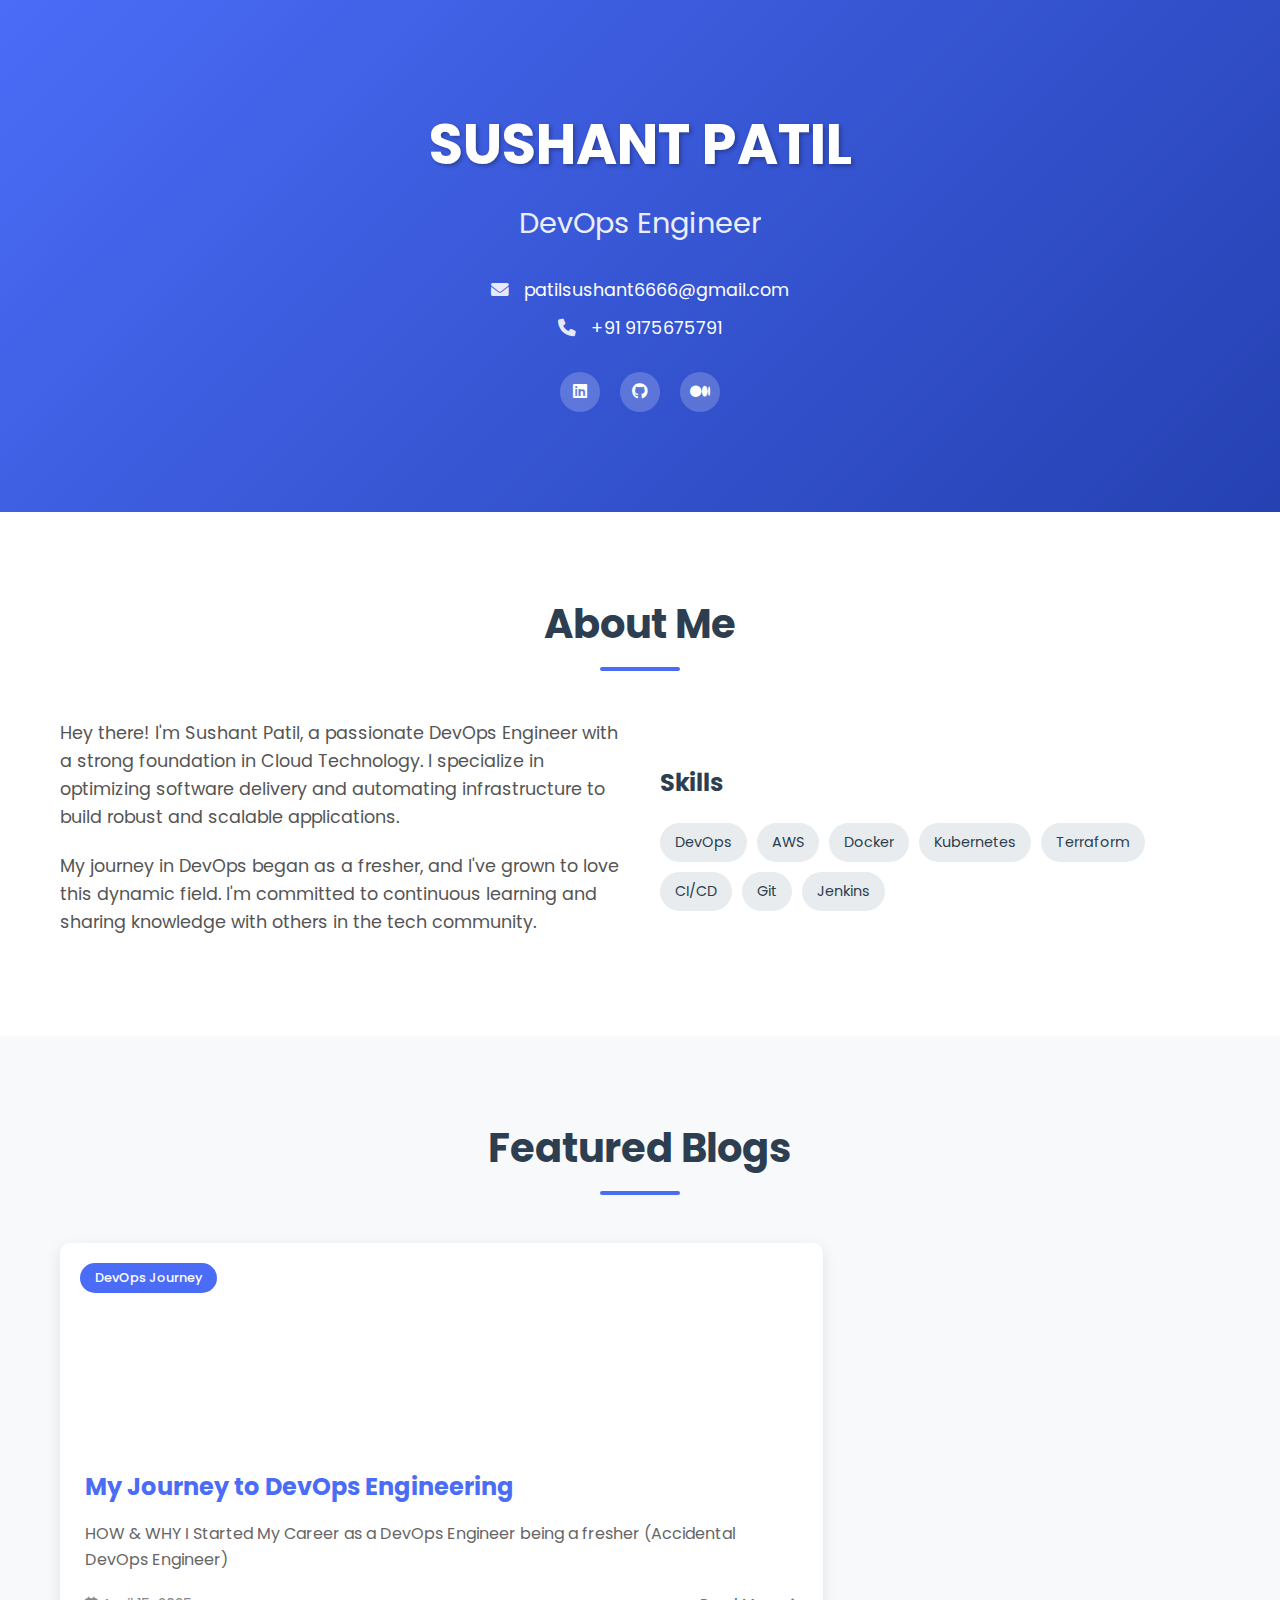
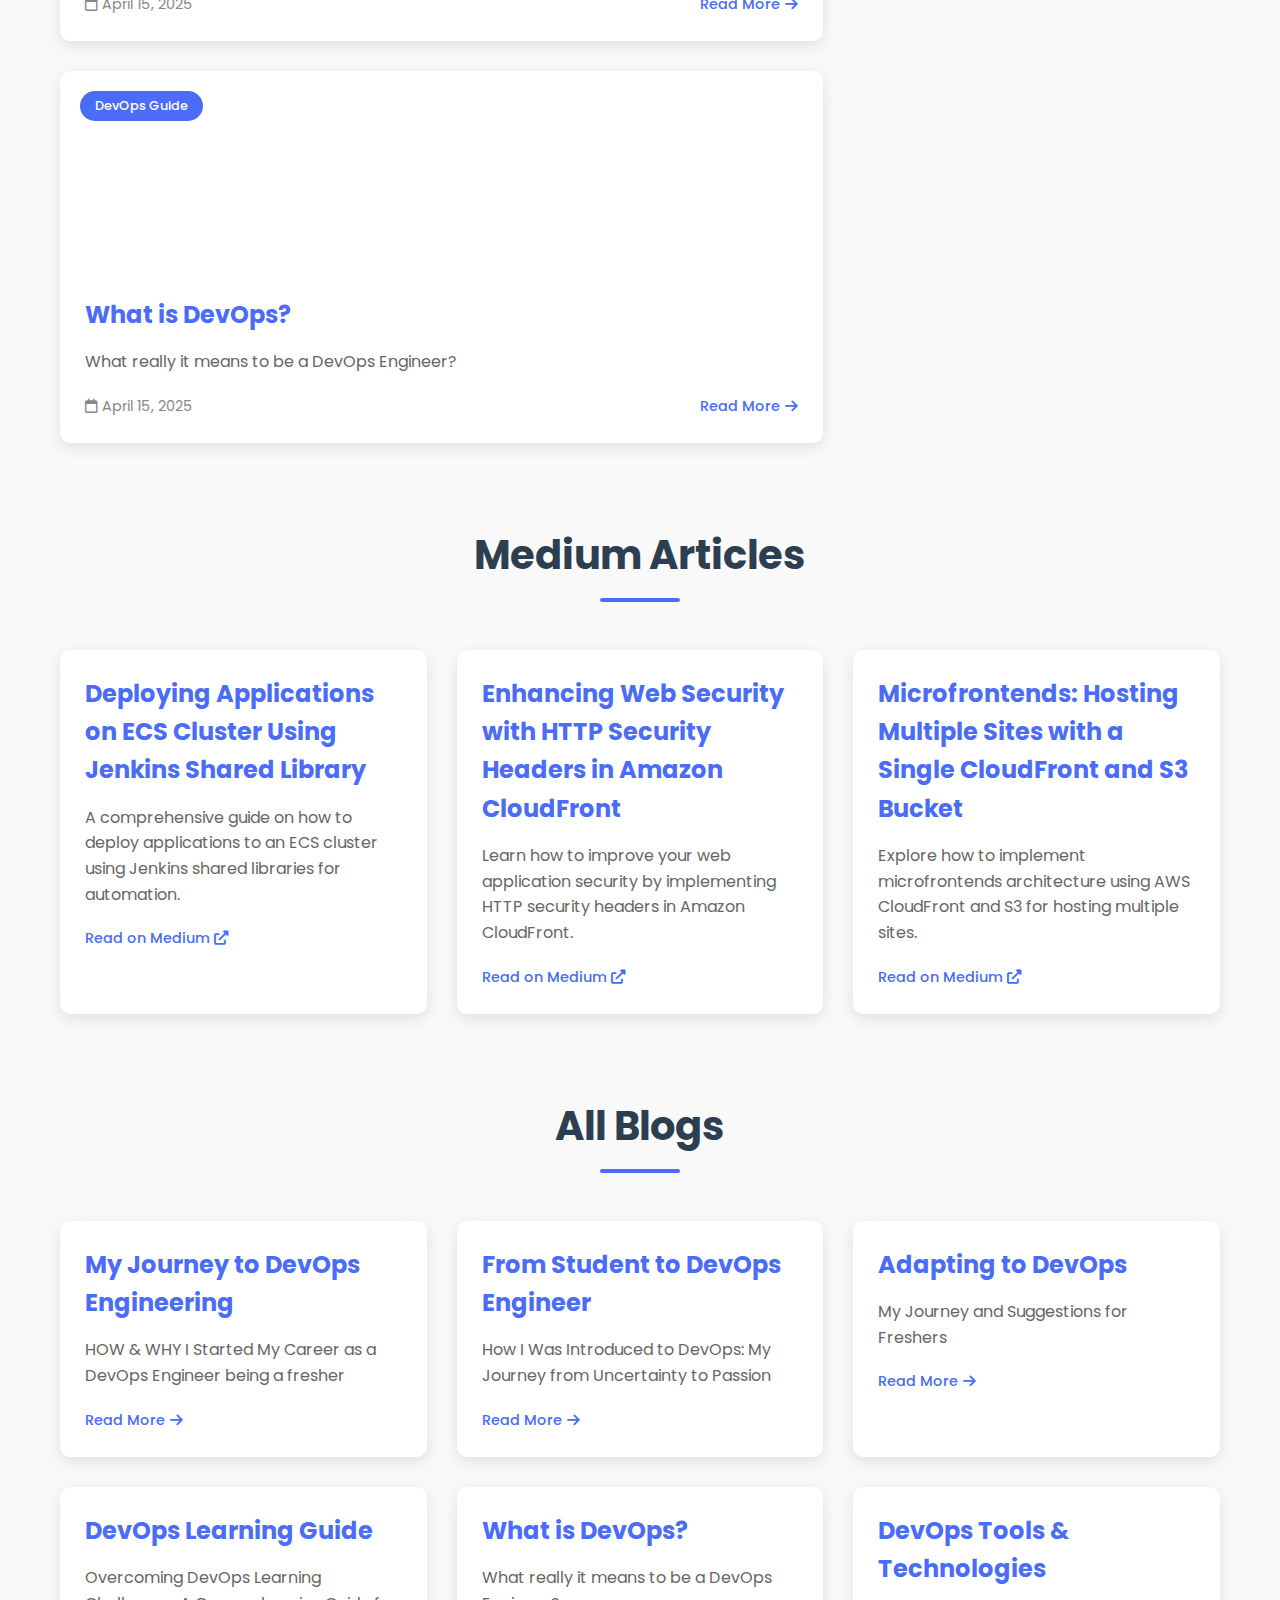
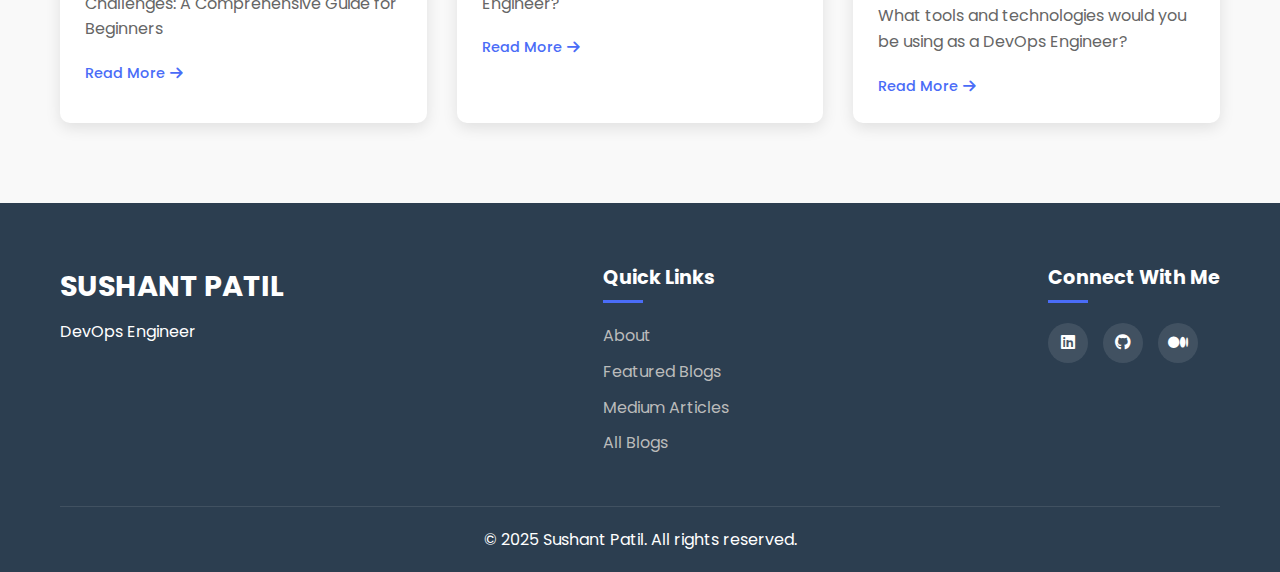
<file: index.html>
<!DOCTYPE html>
<html lang="en">
<head>
    <meta charset="UTF-8">
    <meta name="viewport" content="width=device-width, initial-scale=1.0">
    <title>Sushant Patil - DevOps Engineer</title>
    <link href="https://fonts.googleapis.com/css2?family=Poppins:wght@300;400;500;600;700&display=swap" rel="stylesheet">
    <link rel="stylesheet" href="https://cdnjs.cloudflare.com/ajax/libs/font-awesome/6.0.0-beta3/css/all.min.css">
    <link rel="stylesheet" href="styles.css">
</head>
<body>
    <header>
        <div class="hero">
            <div class="hero-content">
                <h1>SUSHANT PATIL</h1>
                <h2>DevOps Engineer</h2>
                <div class="contact-info">
                    <p><i class="fas fa-envelope"></i> patilsushant6666@gmail.com</p>
                    <p><i class="fas fa-phone"></i> +91 9175675791</p>
                </div>
                <div class="social-links">
                    <a href="https://www.linkedin.com/in/sushantpatil123" target="_blank"><i class="fab fa-linkedin"></i></a>
                    <a href="https://github.com/sushant9822" target="_blank"><i class="fab fa-github"></i></a>
                    <a href="https://medium.com/@sushant2662000" target="_blank"><i class="fab fa-medium"></i></a>
                </div>
            </div>
        </div>
    </header>

    <main>
        <section id="about">
            <div class="container">
                <h2 class="section-title">About Me</h2>
                <div class="about-content">
                    <div class="about-text">
                        <p>Hey there! I'm Sushant Patil, a passionate DevOps Engineer with a strong foundation in Cloud Technology. I specialize in optimizing software delivery and automating infrastructure to build robust and scalable applications.</p>
                        <p>My journey in DevOps began as a fresher, and I've grown to love this dynamic field. I'm committed to continuous learning and sharing knowledge with others in the tech community.</p>
                    </div>
                    <div class="skills">
                        <h3>Skills</h3>
                        <div class="skill-tags">
                            <span>DevOps</span>
                            <span>AWS</span>
                            <span>Docker</span>
                            <span>Kubernetes</span>
                            <span>Terraform</span>
                            <span>CI/CD</span>
                            <span>Git</span>
                            <span>Jenkins</span>
                        </div>
                    </div>
                </div>
            </div>
        </section>

        <section id="featured-blogs">
            <div class="container">
                <h2 class="section-title">Featured Blogs</h2>
                <div class="blog-grid">
                    <div class="blog-card featured">
                        <div class="blog-image" style="background-image: url('https://raw.githubusercontent.com/sushant9822/sushant-patil/main/mikhail-fesenko-7wLQNYKL3Rw-unsplash.jpg');">
                            <div class="blog-category">DevOps Journey</div>
                        </div>
                        <div class="blog-content">
                            <h3><a href="article1.html">My Journey to DevOps Engineering</a></h3>
                            <p>HOW & WHY I Started My Career as a DevOps Engineer being a fresher (Accidental DevOps Engineer)</p>
                            <div class="blog-meta">
                                <span><i class="far fa-calendar"></i> April 15, 2025</span>
                                <a href="article1.html" class="read-more">Read More <i class="fas fa-arrow-right"></i></a>
                            </div>
                        </div>
                    </div>
                    <div class="blog-card featured">
                        <div class="blog-image" style="background-image: url('https://raw.githubusercontent.com/sushant9822/sushant-patil/main/growtika-CPvnvwfBU_o-unsplash.jpg');">
                            <div class="blog-category">DevOps Guide</div>
                        </div>
                        <div class="blog-content">
                            <h3><a href="article5.html">What is DevOps?</a></h3>
                            <p>What really it means to be a DevOps Engineer?</p>
                            <div class="blog-meta">
                                <span><i class="far fa-calendar"></i> April 15, 2025</span>
                                <a href="article5.html" class="read-more">Read More <i class="fas fa-arrow-right"></i></a>
                            </div>
                        </div>
                    </div>
                </div>
            </div>
        </section>

        <section id="medium-blogs">
            <div class="container">
                <h2 class="section-title">Medium Articles</h2>
                <div class="blog-grid">
                    <div class="blog-card">
                        <div class="blog-content">
                            <h3><a href="https://medium.com/@sushant2662000/deploying-applications-on-ecs-cluster-using-jenkins-shared-library-659868965d56" target="_blank">Deploying Applications on ECS Cluster Using Jenkins Shared Library</a></h3>
                            <p>A comprehensive guide on how to deploy applications to an ECS cluster using Jenkins shared libraries for automation.</p>
                            <div class="blog-meta">
                                <a href="https://medium.com/@sushant2662000/deploying-applications-on-ecs-cluster-using-jenkins-shared-library-659868965d56" target="_blank" class="read-more">Read on Medium <i class="fas fa-external-link-alt"></i></a>
                            </div>
                        </div>
                    </div>
                    <div class="blog-card">
                        <div class="blog-content">
                            <h3><a href="https://medium.com/@sushant2662000/enhancing-web-security-with-http-security-headers-in-amazon-cloudfront-c4c0b6f0d021" target="_blank">Enhancing Web Security with HTTP Security Headers in Amazon CloudFront</a></h3>
                            <p>Learn how to improve your web application security by implementing HTTP security headers in Amazon CloudFront.</p>
                            <div class="blog-meta">
                                <a href="https://medium.com/@sushant2662000/enhancing-web-security-with-http-security-headers-in-amazon-cloudfront-c4c0b6f0d021" target="_blank" class="read-more">Read on Medium <i class="fas fa-external-link-alt"></i></a>
                            </div>
                        </div>
                    </div>
                    <div class="blog-card">
                        <div class="blog-content">
                            <h3><a href="https://medium.com/@sushant2662000/microfrontends-hosting-multiple-sites-with-a-single-cloudfront-and-s3-bucket-8e7cd226aec6" target="_blank">Microfrontends: Hosting Multiple Sites with a Single CloudFront and S3 Bucket</a></h3>
                            <p>Explore how to implement microfrontends architecture using AWS CloudFront and S3 for hosting multiple sites.</p>
                            <div class="blog-meta">
                                <a href="https://medium.com/@sushant2662000/microfrontends-hosting-multiple-sites-with-a-single-cloudfront-and-s3-bucket-8e7cd226aec6" target="_blank" class="read-more">Read on Medium <i class="fas fa-external-link-alt"></i></a>
                            </div>
                        </div>
                    </div>
                </div>
            </div>
        </section>

        <section id="all-blogs">
            <div class="container">
                <h2 class="section-title">All Blogs</h2>
                <div class="blog-grid">
                    <div class="blog-card">
                        <div class="blog-content">
                            <h3><a href="article1.html">My Journey to DevOps Engineering</a></h3>
                            <p>HOW & WHY I Started My Career as a DevOps Engineer being a fresher </p>
                            <div class="blog-meta">
                                <a href="article1.html" class="read-more">Read More <i class="fas fa-arrow-right"></i></a>
                            </div>
                        </div>
                    </div>
                    <div class="blog-card">
                        <div class="blog-content">
                            <h3><a href="article2.html">From Student to DevOps Engineer</a></h3>
                            <p>How I Was Introduced to DevOps: My Journey from Uncertainty to Passion</p>
                            <div class="blog-meta">
                                <a href="article2.html" class="read-more">Read More <i class="fas fa-arrow-right"></i></a>
                            </div>
                        </div>
                    </div>
                    <div class="blog-card">
                        <div class="blog-content">
                            <h3><a href="article3.html">Adapting to DevOps</a></h3>
                            <p>My Journey and Suggestions for Freshers</p>
                            <div class="blog-meta">
                                <a href="article3.html" class="read-more">Read More <i class="fas fa-arrow-right"></i></a>
                            </div>
                        </div>
                    </div>
                    <div class="blog-card">
                        <div class="blog-content">
                            <h3><a href="article4.html">DevOps Learning Guide</a></h3>
                            <p>Overcoming DevOps Learning Challenges: A Comprehensive Guide for Beginners</p>
                            <div class="blog-meta">
                                <a href="article4.html" class="read-more">Read More <i class="fas fa-arrow-right"></i></a>
                            </div>
                        </div>
                    </div>
                    <div class="blog-card">
                        <div class="blog-content">
                            <h3><a href="article5.html">What is DevOps?</a></h3>
                            <p>What really it means to be a DevOps Engineer?</p>
                            <div class="blog-meta">
                                <a href="article5.html" class="read-more">Read More <i class="fas fa-arrow-right"></i></a>
                            </div>
                        </div>
                    </div>
                    <div class="blog-card">
                        <div class="blog-content">
                            <h3><a href="article6.html">DevOps Tools & Technologies</a></h3>
                            <p>What tools and technologies would you be using as a DevOps Engineer?</p>
                            <div class="blog-meta">
                                <a href="article6.html" class="read-more">Read More <i class="fas fa-arrow-right"></i></a>
                            </div>
                        </div>
                    </div>
                </div>
            </div>
        </section>
    </main>

    <footer>
        <div class="container">
            <div class="footer-content">
                <div class="footer-logo">
                    <h3>SUSHANT PATIL</h3>
                    <p>DevOps Engineer</p>
                </div>
                <div class="footer-links">
                    <h4>Quick Links</h4>
                    <ul>
                        <li><a href="#about">About</a></li>
                        <li><a href="#featured-blogs">Featured Blogs</a></li>
                        <li><a href="#medium-blogs">Medium Articles</a></li>
                        <li><a href="#all-blogs">All Blogs</a></li>
                    </ul>
                </div>
                <div class="footer-social">
                    <h4>Connect With Me</h4>
                    <div class="social-icons">
                        <a href="https://www.linkedin.com/in/sushantpatil123" target="_blank"><i class="fab fa-linkedin"></i></a>
                        <a href="https://github.com/sushant9822" target="_blank"><i class="fab fa-github"></i></a>
                        <a href="https://medium.com/@sushant2662000" target="_blank"><i class="fab fa-medium"></i></a>
                    </div>
                </div>
            </div>
            <div class="footer-bottom">
                <p>&copy; 2025 Sushant Patil. All rights reserved.</p>
            </div>
        </div>
    </footer>
</body>
</html>
</file>
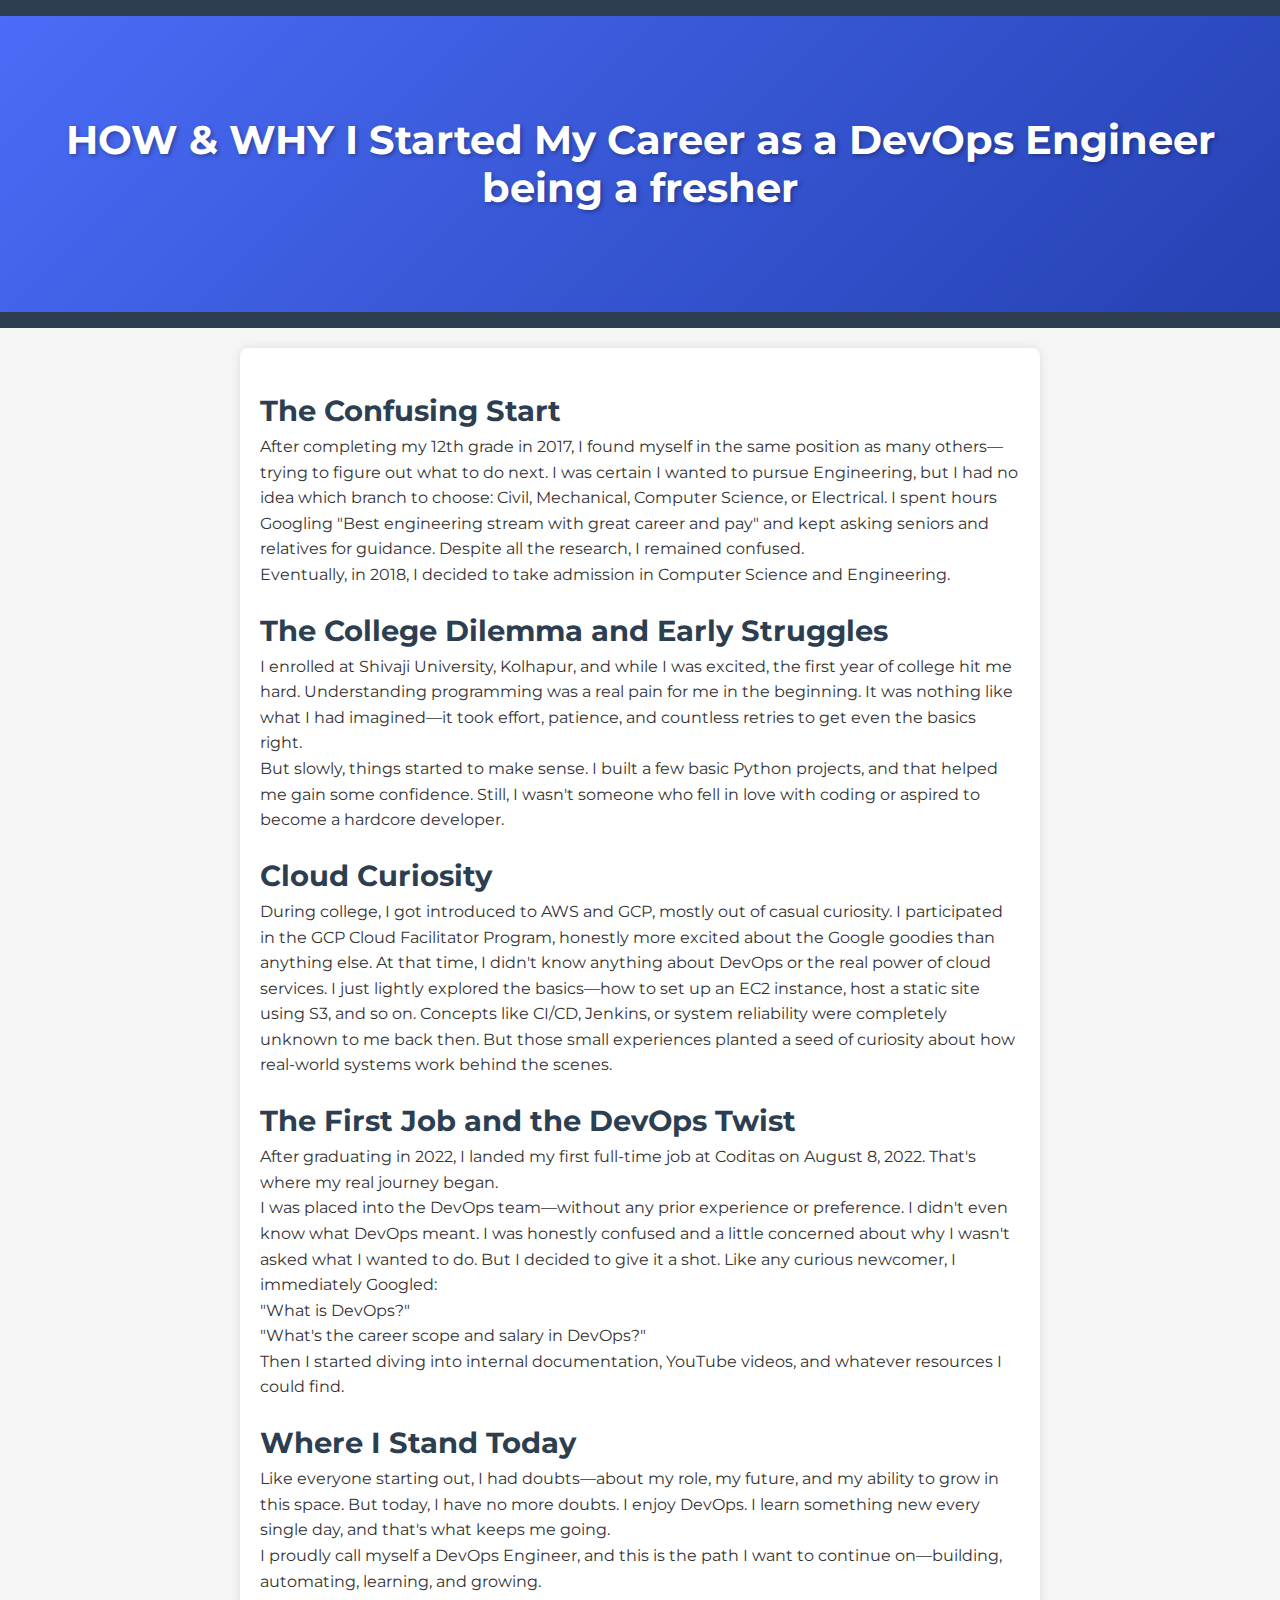
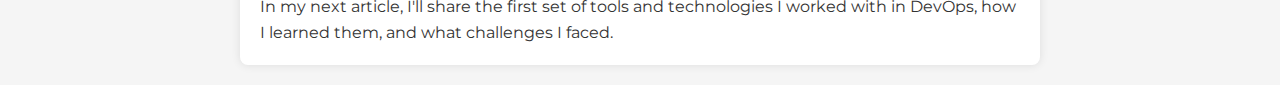
<file: article1.html>
<!DOCTYPE html>
<html lang="en">
<head>
    <meta charset="UTF-8">
    <meta name="viewport" content="width=device-width, initial-scale=1.0">
    <title>My Journey to DevOps Engineering</title>
    <link rel="stylesheet" href="styles.css">
    <link href="https://fonts.googleapis.com/css2?family=Montserrat:wght@400;700&display=swap" rel="stylesheet">
    <style>
      body {
            font-family: 'Montserrat', sans-serif;
            line-height: 1.6;
            background-color: #f5f5f5;
            margin: 0;
            padding: 0;
            color: #333; /* Default text color */
        }
        header {
            background-color: #2c3e50;
            color: white;
            text-align: center;
            padding: 1rem 0;
        }
        .hero h1 {
            font-size: 2.5em; /* Larger font size */
            margin: 0; /* Remove default margin */
            line-height: 1.2; /* Adjust line height for readability */
        }
        main {
            max-width: 800px;
            margin: 20px auto;
            padding: 20px;
            background-color: #fff;
            box-shadow: 0 0 10px rgba(0, 0, 0, 0.1);
            border-radius: 8px;
        }
        h2 {
            color: #2c3e50; /* Dark grey heading color */
            font-size: 1.8em; /* Adjust size as needed */
            margin-top: 20px; /* Add space above headings */
        }
        h3 {
            color: #2c3e50; /* Dark grey heading color */
            font-size: 1.4em; /* Adjust size as needed */
            margin-top: 15px; /* Add space above headings */
        }
        footer {
            text-align: center;
            padding: 1rem 0;
            background-color: #2c3e50;
            color: white;
            position: fixed;
            bottom: 0;
            width: 100%;
        }
    </style>
</head>
<body>
    <header>
        <div class="hero">
            <h1>HOW & WHY I Started My Career as a DevOps Engineer being a fresher </h1>
        </div>
    </header>
    <main>
        <article>
            <section id="confusing-start">
                <h2>The Confusing Start</h2>
                <p>After completing my 12th grade in 2017, I found myself in the same position as many others—trying to figure out what to do next. I was certain I wanted to pursue Engineering, but I had no idea which branch to choose: Civil, Mechanical, Computer Science, or Electrical. I spent hours Googling "Best engineering stream with great career and pay" and kept asking seniors and relatives for guidance. Despite all the research, I remained confused.</p>
                <p>Eventually, in 2018, I decided to take admission in Computer Science and Engineering.</p>
            </section>

            <section id="college-dilemma">
                <h2>The College Dilemma and Early Struggles</h2>
                <p>I enrolled at Shivaji University, Kolhapur, and while I was excited, the first year of college hit me hard. Understanding programming was a real pain for me in the beginning. It was nothing like what I had imagined—it took effort, patience, and countless retries to get even the basics right.</p>
                <p>But slowly, things started to make sense. I built a few basic Python projects, and that helped me gain some confidence. Still, I wasn't someone who fell in love with coding or aspired to become a hardcore developer.</p>
            </section>

            <section id="cloud-curiosity">
                <h2>Cloud Curiosity</h2>
                <p>During college, I got introduced to AWS and GCP, mostly out of casual curiosity. I participated in the GCP Cloud Facilitator Program, honestly more excited about the Google goodies than anything else. At that time, I didn't know anything about DevOps or the real power of cloud services. I just lightly explored the basics—how to set up an EC2 instance, host a static site using S3, and so on. Concepts like CI/CD, Jenkins, or system reliability were completely unknown to me back then. But those small experiences planted a seed of curiosity about how real-world systems work behind the scenes.</p>
            </section>

            <section id="first-job">
                <h2>The First Job and the DevOps Twist</h2>
                <p>After graduating in 2022, I landed my first full-time job at Coditas on August 8, 2022. That's where my real journey began.</p>
                <p>I was placed into the DevOps team—without any prior experience or preference. I didn't even know what DevOps meant. I was honestly confused and a little concerned about why I wasn't asked what I wanted to do. But I decided to give it a shot. Like any curious newcomer, I immediately Googled:</p>
                <p>"What is DevOps?"</p>
                <p>"What's the career scope and salary in DevOps?"</p>
                <p>Then I started diving into internal documentation, YouTube videos, and whatever resources I could find.</p>
            </section>

            <section id="present-day">
                <h2>Where I Stand Today</h2>
                <p>Like everyone starting out, I had doubts—about my role, my future, and my ability to grow in this space. But today, I have no more doubts. I enjoy DevOps. I learn something new every single day, and that's what keeps me going.</p>
                <p>I proudly call myself a DevOps Engineer, and this is the path I want to continue on—building, automating, learning, and growing.</p>
                <p>In my next article, I'll share the first set of tools and technologies I worked with in DevOps, how I learned them, and what challenges I faced.</p>
            </section>
        </article>
    </main>
</body>
</html>
</file>
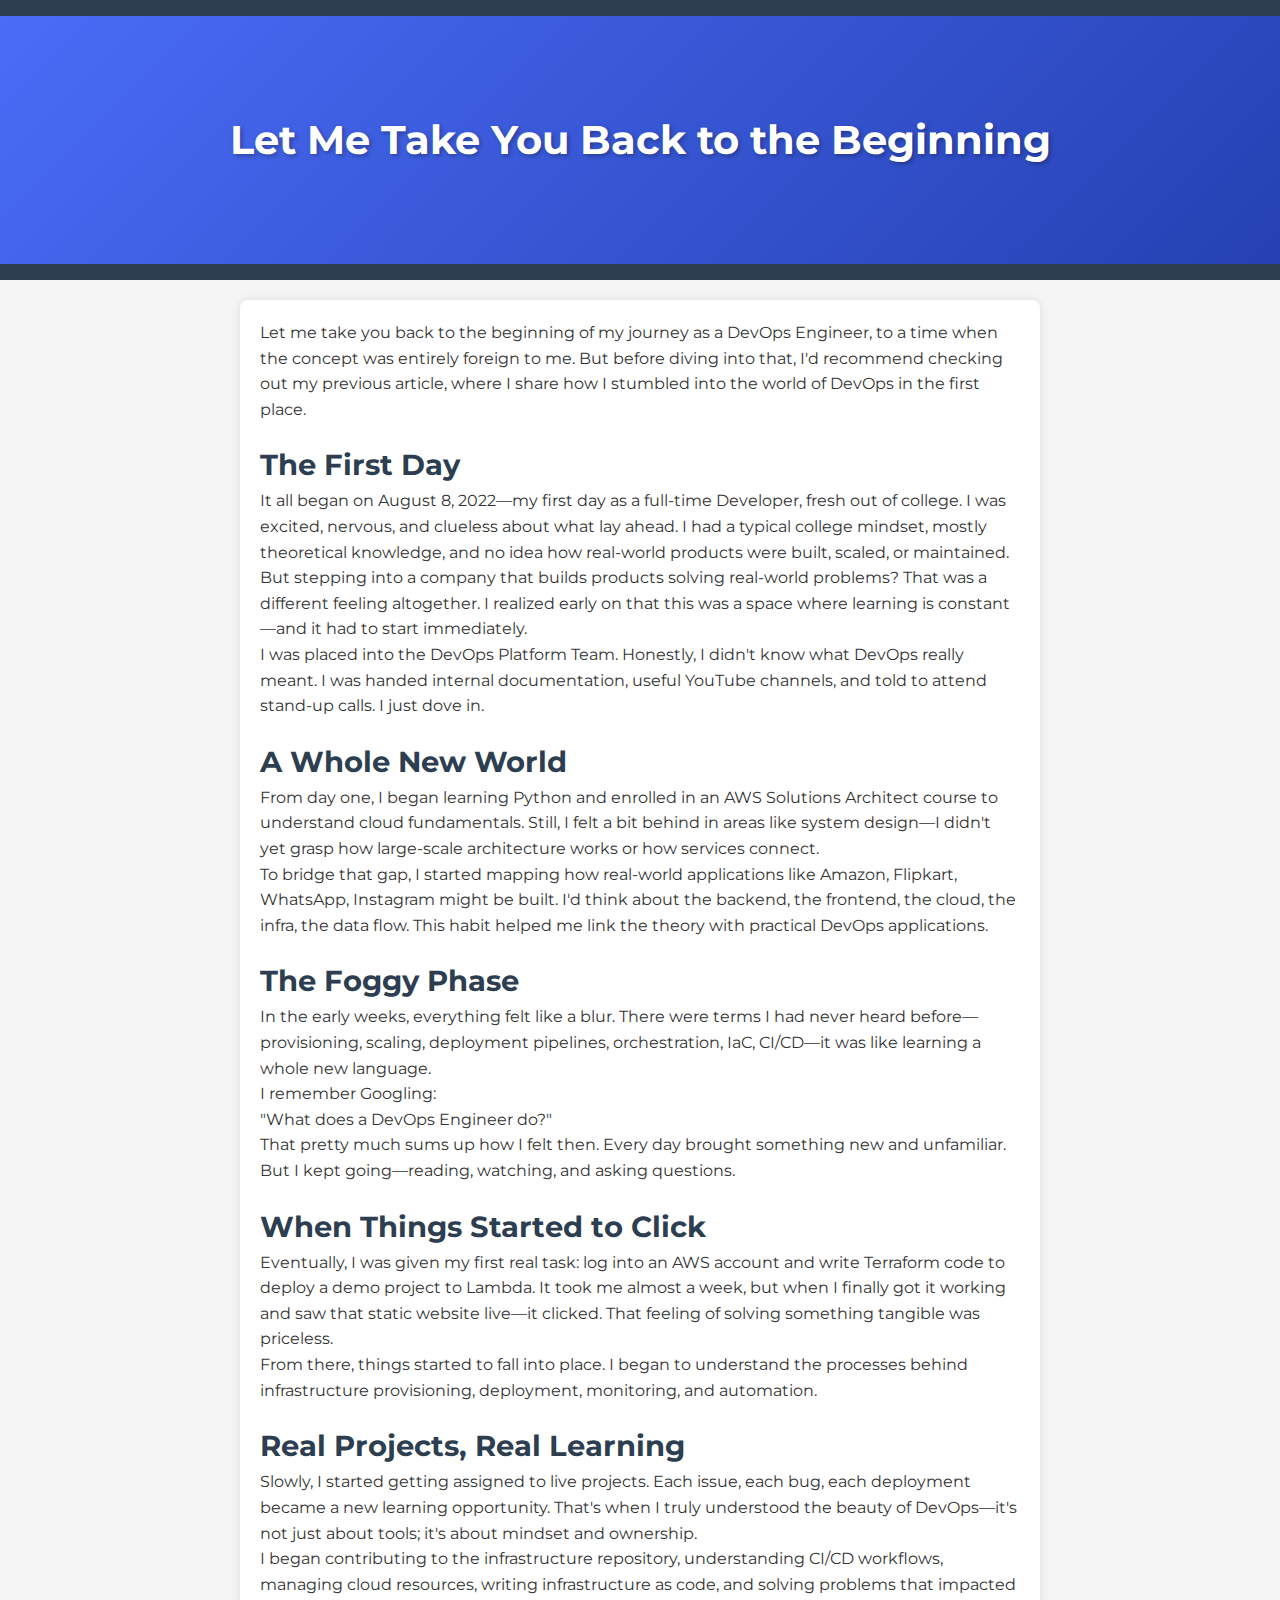
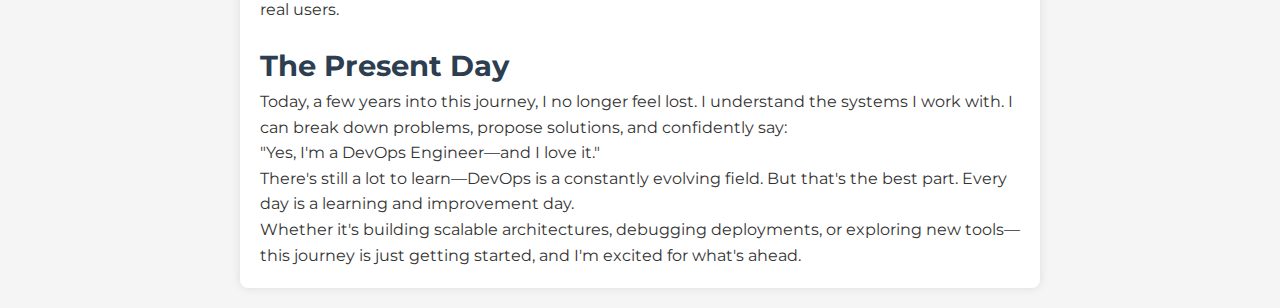
<file: article2.html>
<!DOCTYPE html>
<html lang="en">
<head>
    <meta charset="UTF-8">
    <meta name="viewport" content="width=device-width, initial-scale=1.0">
    <title>DevOps Journey in Corporate: Navigating the Unknown</title>
    <link rel="stylesheet" href="styles.css">
    <link href="https://fonts.googleapis.com/css2?family=Montserrat:wght@400;700&display=swap" rel="stylesheet">
    <style>
      body {
            font-family: 'Montserrat', sans-serif;
            line-height: 1.6;
            background-color: #f5f5f5;
            margin: 0;
            padding: 0;
            color: #333;
        }
        header {
            background-color: #2c3e50;
            color: white;
            text-align: center;
            padding: 1rem 0;
        }
        .hero h1 {
            font-size: 2.5em;
            margin: 0;
            line-height: 1.2;
        }
        main {
            max-width: 800px;
            margin: 20px auto;
            padding: 20px;
            background-color: #fff;
            box-shadow: 0 0 10px rgba(0, 0, 0, 0.1);
            border-radius: 8px;
        }
        h2 {
            color: #2c3e50;
            font-size: 1.8em;
            margin-top: 20px;
        }
        h3 {
            color: #2c3e50;
            font-size: 1.4em;
            margin-top: 15px;
        }
        footer {
            text-align: center;
            padding: 1rem 0;
            background-color: #2c3e50;
            color: white;
            position: fixed;
            bottom: 0;
            width: 100%;
        }
    </style>
</head>
<body>
    <header>
        <div class="hero">
            <h1>Let Me Take You Back to the Beginning</h1>
        </div>
    </header>
    <main>
        <article>
            <section id="introduction">
                <p>Let me take you back to the beginning of my journey as a DevOps Engineer, to a time when the concept was entirely foreign to me. But before diving into that, I'd recommend checking out my previous article, where I share how I stumbled into the world of DevOps in the first place.</p>
            </section>

            <section id="first-day">
                <h2>The First Day</h2>
                <p>It all began on August 8, 2022—my first day as a full-time Developer, fresh out of college. I was excited, nervous, and clueless about what lay ahead. I had a typical college mindset, mostly theoretical knowledge, and no idea how real-world products were built, scaled, or maintained.</p>
                <p>But stepping into a company that builds products solving real-world problems? That was a different feeling altogether. I realized early on that this was a space where learning is constant—and it had to start immediately.</p>
                <p>I was placed into the DevOps Platform Team. Honestly, I didn't know what DevOps really meant. I was handed internal documentation, useful YouTube channels, and told to attend stand-up calls. I just dove in.</p>
            </section>

            <section id="a-whole-new-world">
                <h2>A Whole New World</h2>
                <p>From day one, I began learning Python and enrolled in an AWS Solutions Architect course to understand cloud fundamentals. Still, I felt a bit behind in areas like system design—I didn't yet grasp how large-scale architecture works or how services connect.</p>
                <p>To bridge that gap, I started mapping how real-world applications like Amazon, Flipkart, WhatsApp, Instagram might be built. I'd think about the backend, the frontend, the cloud, the infra, the data flow. This habit helped me link the theory with practical DevOps applications.</p>
            </section>

            <section id="foggy-phase">
                <h2>The Foggy Phase</h2>
                <p>In the early weeks, everything felt like a blur. There were terms I had never heard before—provisioning, scaling, deployment pipelines, orchestration, IaC, CI/CD—it was like learning a whole new language.</p>
                <p>I remember Googling:</p>
                <p>"What does a DevOps Engineer do?"</p>
                <p>That pretty much sums up how I felt then. Every day brought something new and unfamiliar. But I kept going—reading, watching, and asking questions.</p>
            </section>

            <section id="when-things-started-to-click">
                <h2>When Things Started to Click</h2>
                <p>Eventually, I was given my first real task: log into an AWS account and write Terraform code to deploy a demo project to Lambda. It took me almost a week, but when I finally got it working and saw that static website live—it clicked. That feeling of solving something tangible was priceless.</p>
                <p>From there, things started to fall into place. I began to understand the processes behind infrastructure provisioning, deployment, monitoring, and automation.</p>
            </section>

            <section id="real-projects-real-learning">
                <h2>Real Projects, Real Learning</h2>
                <p>Slowly, I started getting assigned to live projects. Each issue, each bug, each deployment became a new learning opportunity. That's when I truly understood the beauty of DevOps—it's not just about tools; it's about mindset and ownership.</p>
                <p>I began contributing to the infrastructure repository, understanding CI/CD workflows, managing cloud resources, writing infrastructure as code, and solving problems that impacted real users.</p>
            </section>

            <section id="present-day">
                <h2>The Present Day</h2>
                <p>Today, a few years into this journey, I no longer feel lost. I understand the systems I work with. I can break down problems, propose solutions, and confidently say:</p>
                <p>"Yes, I'm a DevOps Engineer—and I love it."</p>
                <p>There's still a lot to learn—DevOps is a constantly evolving field. But that's the best part. Every day is a learning and improvement day.</p>
                <p>Whether it's building scalable architectures, debugging deployments, or exploring new tools—this journey is just getting started, and I'm excited for what's ahead.</p>
            </section>
        </article>
    </main>
</body>
</html>
</file>
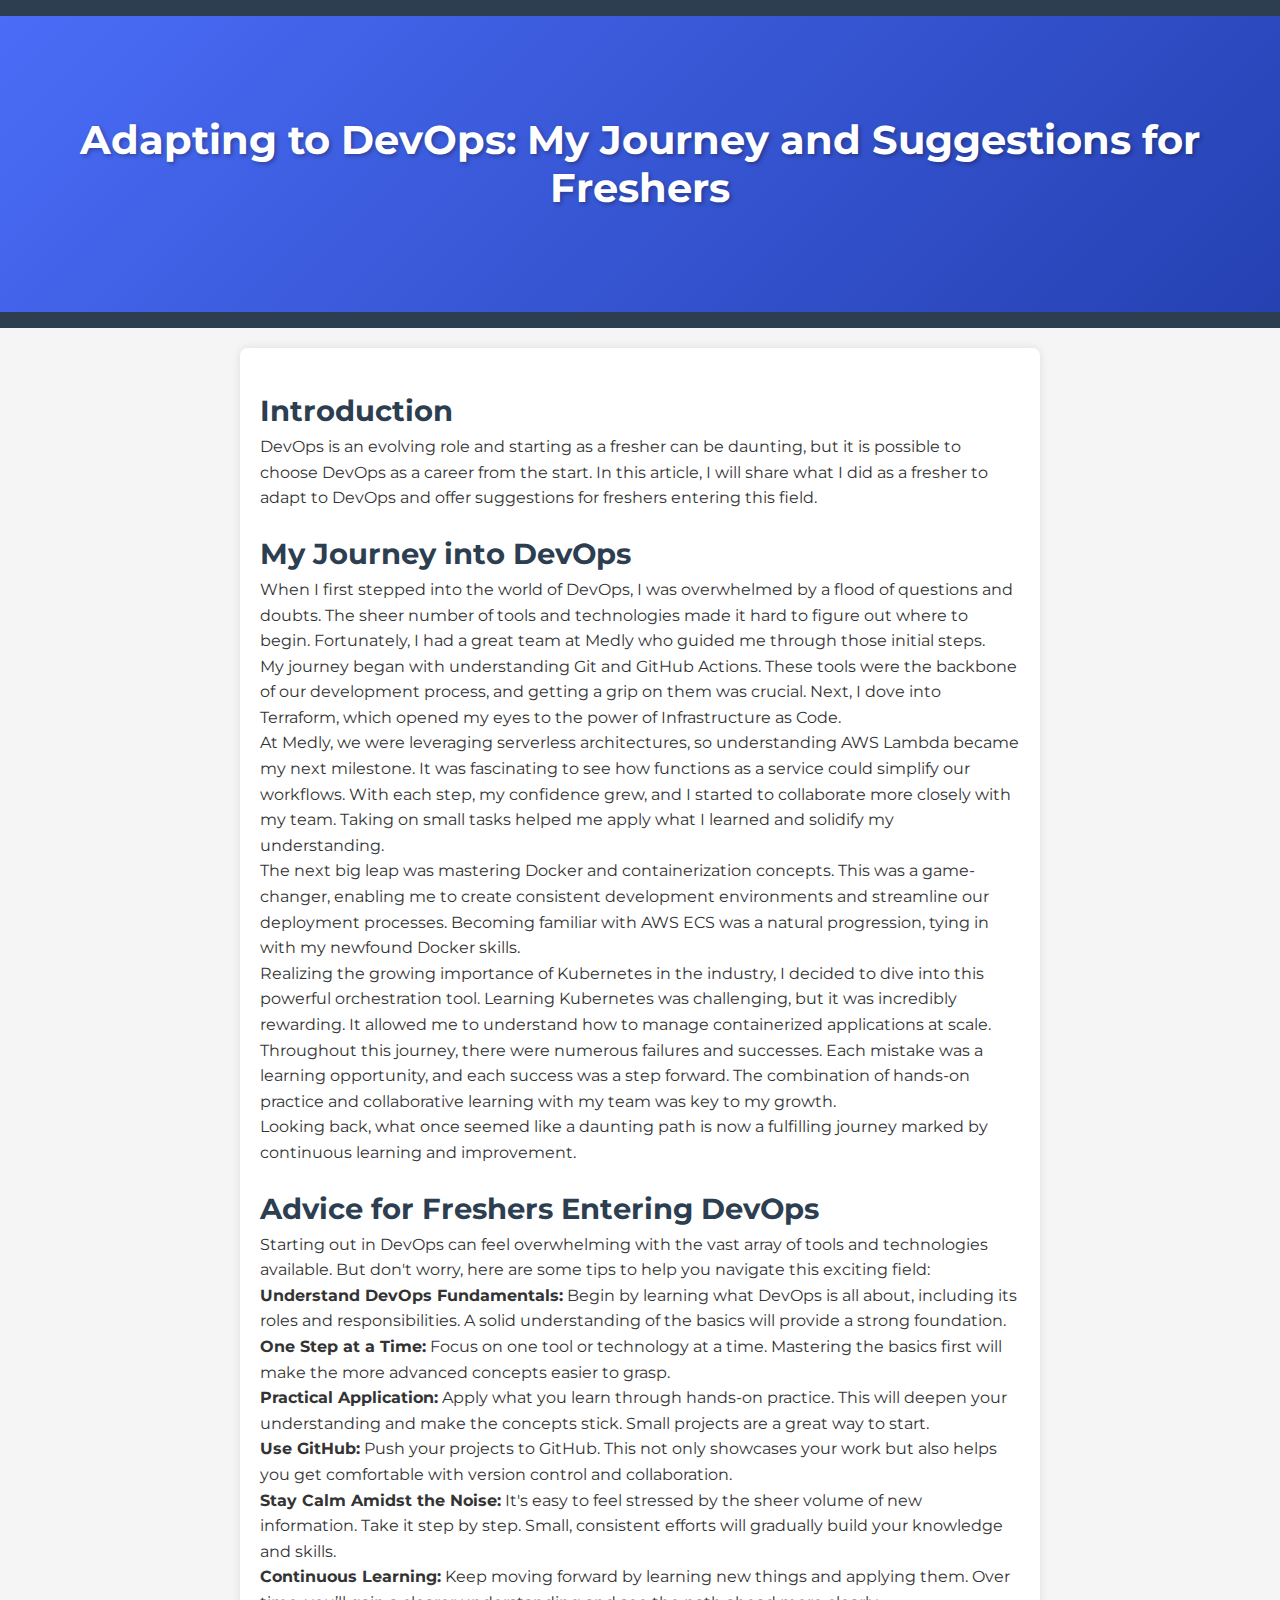
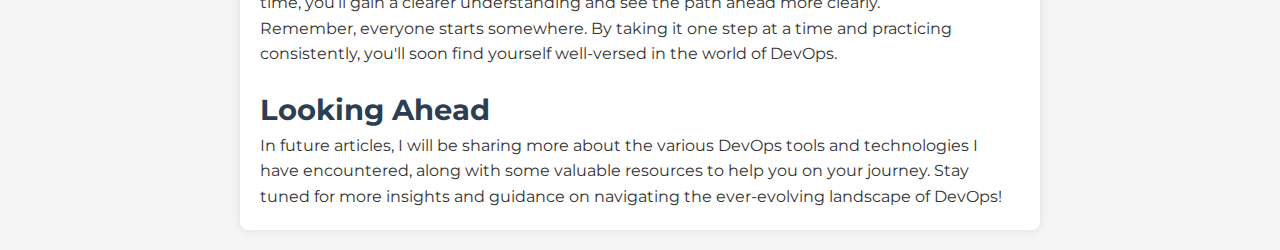
<file: article3.html>
<!DOCTYPE html>
<html lang="en">
<head>
    <meta charset="UTF-8">
    <meta name="viewport" content="width=device-width, initial-scale=1.0">
    <title>My Journey to DevOps Engineering</title>
    <link rel="stylesheet" href="styles.css">
    <link href="https://fonts.googleapis.com/css2?family=Montserrat:wght@400;700&display=swap" rel="stylesheet">
    <style>
      body {
            font-family: 'Montserrat', sans-serif;
            line-height: 1.6;
            background-color: #f5f5f5;
            margin: 0;
            padding: 0;
            color: #333; /* Default text color */
        }
        header {
            background-color: #2c3e50;
            color: white;
            text-align: center;
            padding: 1rem 0;
        }
        .hero h1 {
            font-size: 2.5em; /* Larger font size */
            margin: 0; /* Remove default margin */
            line-height: 1.2; /* Adjust line height for readability */
        }
        main {
            max-width: 800px;
            margin: 20px auto;
            padding: 20px;
            background-color: #fff;
            box-shadow: 0 0 10px rgba(0, 0, 0, 0.1);
            border-radius: 8px;
        }
        h2 {
            color: #2c3e50; /* Dark grey heading color */
            font-size: 1.8em; /* Adjust size as needed */
            margin-top: 20px; /* Add space above headings */
        }
        h3 {
            color: #2c3e50; /* Dark grey heading color */
            font-size: 1.4em; /* Adjust size as needed */
            margin-top: 15px; /* Add space above headings */
        }
        footer {
            text-align: center;
            padding: 1rem 0;
            background-color: #2c3e50;
            color: white;
            position: fixed;
            bottom: 0;
            width: 100%;
        }
    </style>
</head>
<body>
    <header>
        <div class="hero">
            <h1>Adapting to DevOps: My Journey and Suggestions for Freshers</h1>
        </div>
    </header>
    <main>
        <article>
            <section id="introduction">
                <h2>Introduction</h2>
                <p>DevOps is an evolving role and starting as a fresher can be daunting, but it is possible to choose DevOps as a career from the start. In this article, I will share what I did as a fresher to adapt to DevOps and offer suggestions for freshers entering this field.</p>
            </section>

            <section id="my-journey-into-devops">
                <h2>My Journey into DevOps</h2>
                <p>When I first stepped into the world of DevOps, I was overwhelmed by a flood of questions and doubts. The sheer number of tools and technologies made it hard to figure out where to begin. Fortunately, I had a great team at Medly who guided me through those initial steps.</p>
                <p>My journey began with understanding Git and GitHub Actions. These tools were the backbone of our development process, and getting a grip on them was crucial. Next, I dove into Terraform, which opened my eyes to the power of Infrastructure as Code.</p>
                <p>At Medly, we were leveraging serverless architectures, so understanding AWS Lambda became my next milestone. It was fascinating to see how functions as a service could simplify our workflows. With each step, my confidence grew, and I started to collaborate more closely with my team. Taking on small tasks helped me apply what I learned and solidify my understanding.</p>
                <p>The next big leap was mastering Docker and containerization concepts. This was a game-changer, enabling me to create consistent development environments and streamline our deployment processes. Becoming familiar with AWS ECS was a natural progression, tying in with my newfound Docker skills.</p>
                <p>Realizing the growing importance of Kubernetes in the industry, I decided to dive into this powerful orchestration tool. Learning Kubernetes was challenging, but it was incredibly rewarding. It allowed me to understand how to manage containerized applications at scale.</p>
                <p>Throughout this journey, there were numerous failures and successes. Each mistake was a learning opportunity, and each success was a step forward. The combination of hands-on practice and collaborative learning with my team was key to my growth.</p>
                <p>Looking back, what once seemed like a daunting path is now a fulfilling journey marked by continuous learning and improvement.</p>
            </section>

            <section id="advice-for-freshers-entering-devops">
                <h2>Advice for Freshers Entering DevOps</h2>
                <p>Starting out in DevOps can feel overwhelming with the vast array of tools and technologies available. But don't worry, here are some tips to help you navigate this exciting field:</p>
                <ul>
                    <li><strong>Understand DevOps Fundamentals:</strong> Begin by learning what DevOps is all about, including its roles and responsibilities. A solid understanding of the basics will provide a strong foundation.</li>
                    <li><strong>One Step at a Time:</strong> Focus on one tool or technology at a time. Mastering the basics first will make the more advanced concepts easier to grasp.</li>
                    <li><strong>Practical Application:</strong> Apply what you learn through hands-on practice. This will deepen your understanding and make the concepts stick. Small projects are a great way to start.</li>
                    <li><strong>Use GitHub:</strong> Push your projects to GitHub. This not only showcases your work but also helps you get comfortable with version control and collaboration.</li>
                    <li><strong>Stay Calm Amidst the Noise:</strong> It's easy to feel stressed by the sheer volume of new information. Take it step by step. Small, consistent efforts will gradually build your knowledge and skills.</li>
                    <li><strong>Continuous Learning:</strong> Keep moving forward by learning new things and applying them. Over time, you’ll gain a clearer understanding and see the path ahead more clearly.</li>
                </ul>
                <p>Remember, everyone starts somewhere. By taking it one step at a time and practicing consistently, you'll soon find yourself well-versed in the world of DevOps.</p>
            </section>

            <section id="looking-ahead">
                <h2>Looking Ahead</h2>
                <p>In future articles, I will be sharing more about the various DevOps tools and technologies I have encountered, along with some valuable resources to help you on your journey. Stay tuned for more insights and guidance on navigating the ever-evolving landscape of DevOps!</p>
            </section>
        </article>
    </main>
</body>
</html>
</file>
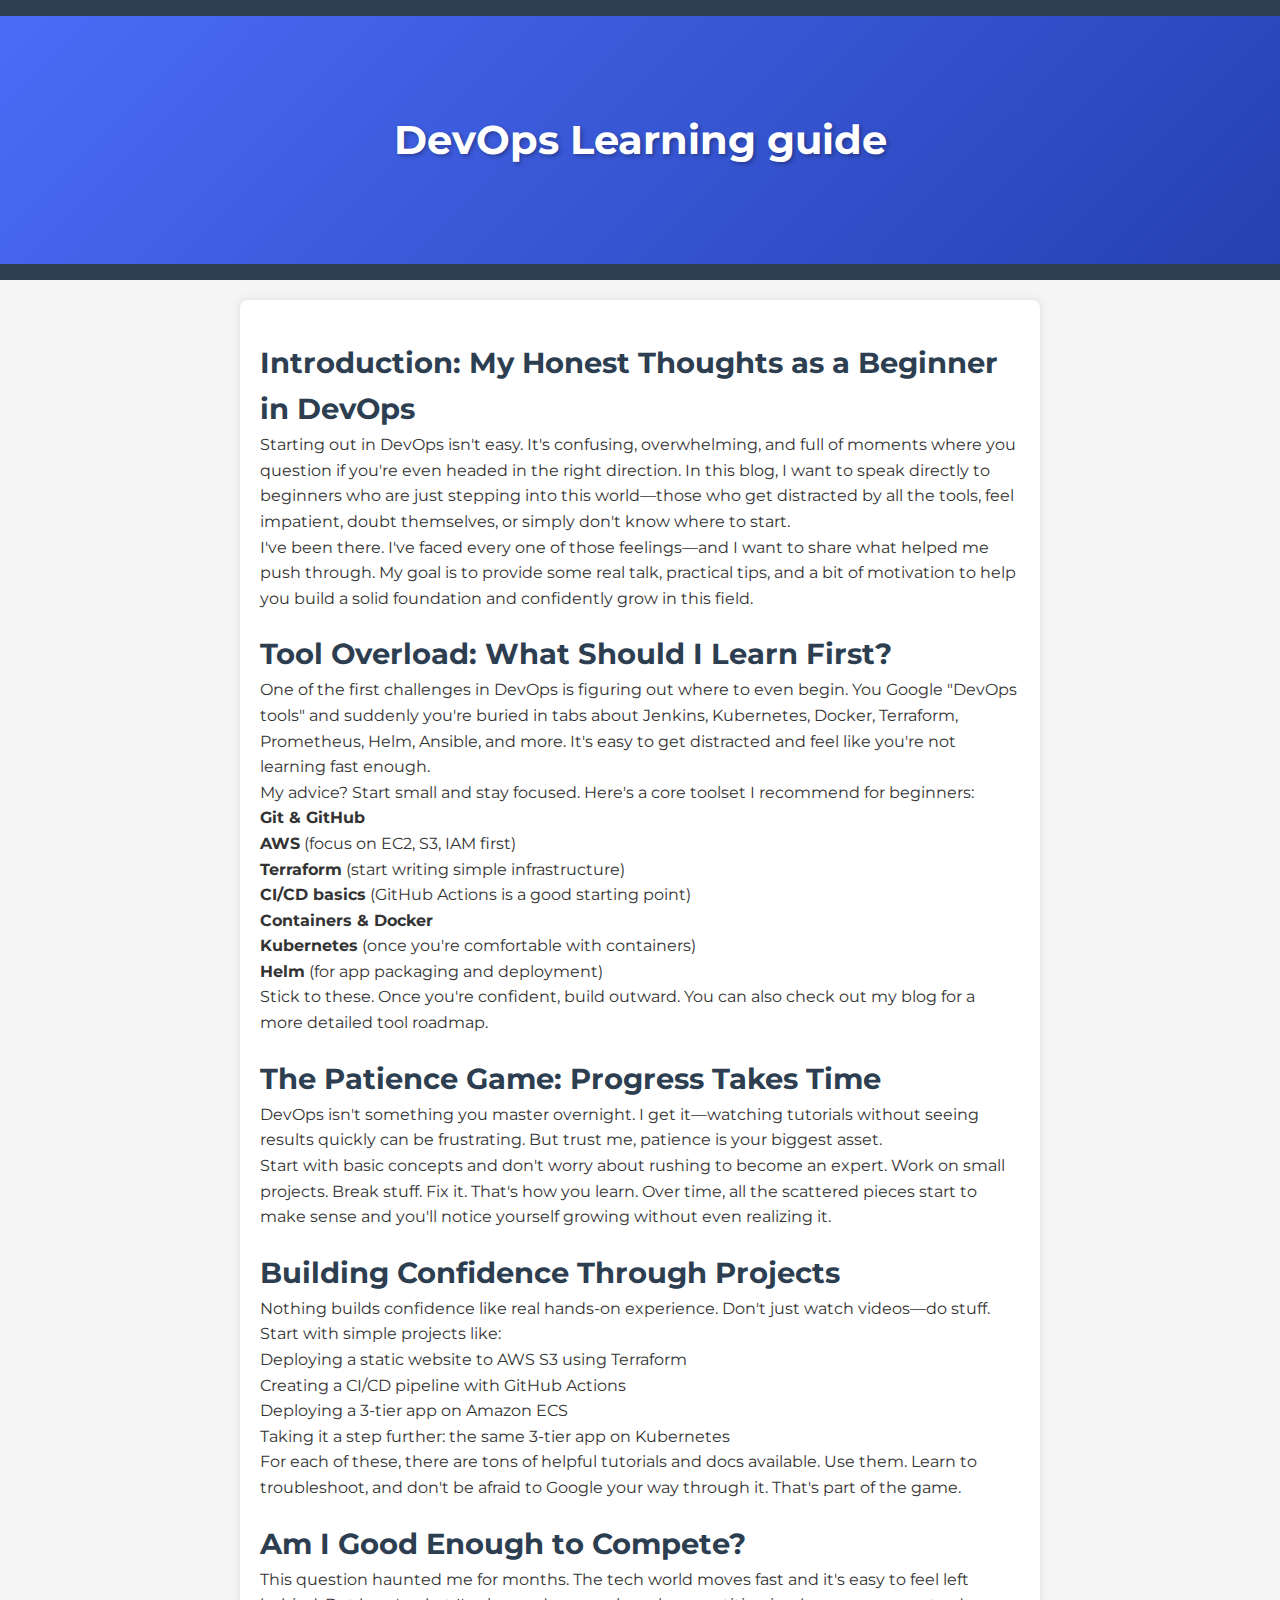
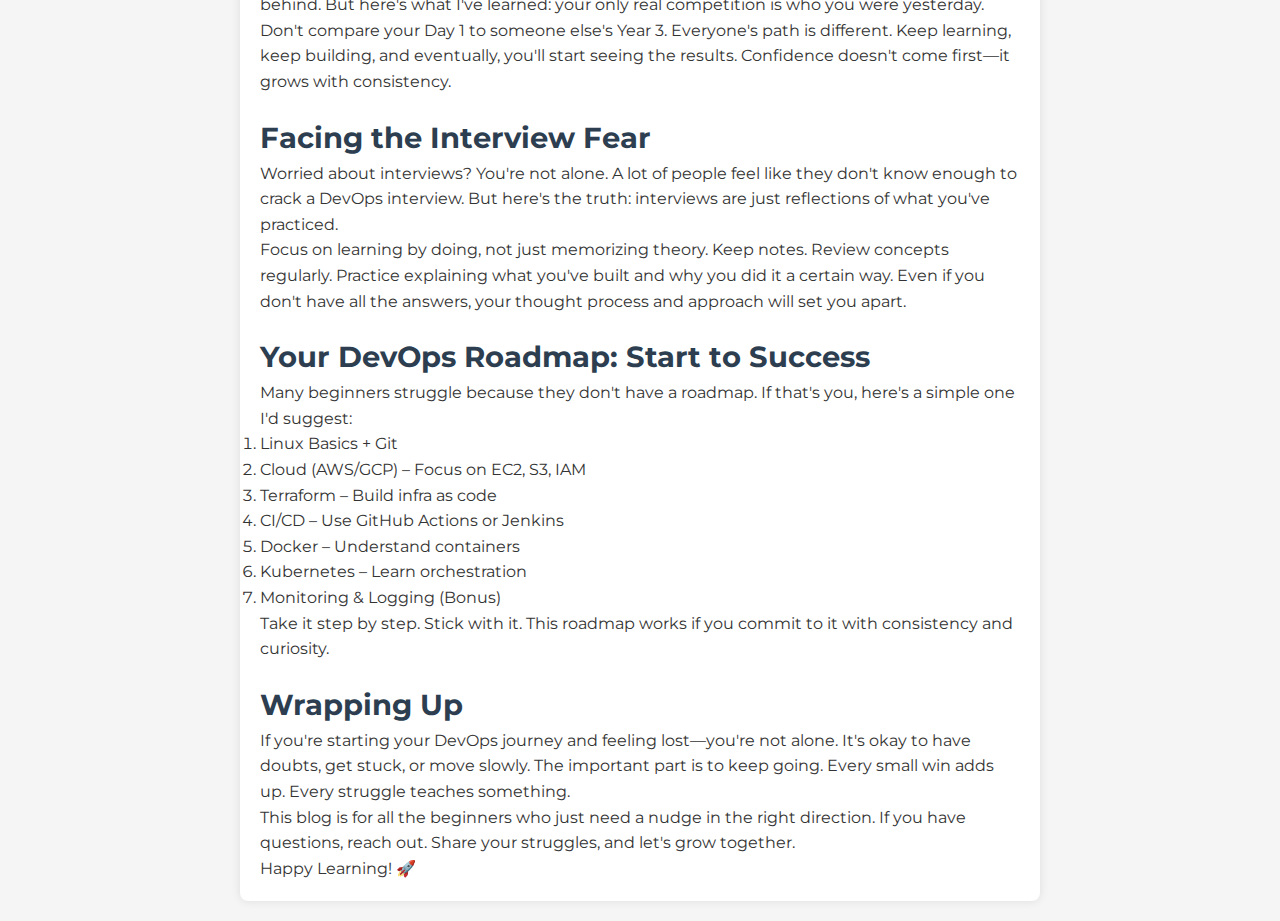
<file: article4.html>
<!DOCTYPE html>
<html lang="en">
<head>
    <meta charset="UTF-8">
    <meta name="viewport" content="width=device-width, initial-scale=1.0">
    <title>Overcoming DevOps Learning Challenges: A Comprehensive Guide for Beginners</title>
    <link rel="stylesheet" href="styles.css">
    <link href="https://fonts.googleapis.com/css2?family=Montserrat:wght@400;700&display=swap" rel="stylesheet">
    <style>
      body {
            font-family: 'Montserrat', sans-serif;
            line-height: 1.6;
            background-color: #f5f5f5;
            margin: 0;
            padding: 0;
            color: #333; /* Default text color */
        }
        header {
            background-color: #2c3e50;
            color: white;
            text-align: center;
            padding: 1rem 0;
        }
        .hero h1 {
            font-size: 2.5em; /* Larger font size */
            margin: 0; /* Remove default margin */
            line-height: 1.2; /* Adjust line height for readability */
        }
        main {
            max-width: 800px;
            margin: 20px auto;
            padding: 20px;
            background-color: #fff;
            box-shadow: 0 0 10px rgba(0, 0, 0, 0.1);
            border-radius: 8px;
        }
        h2 {
            color: #2c3e50; /* Dark grey heading color */
            font-size: 1.8em; /* Adjust size as needed */
            margin-top: 20px; /* Add space above headings */
        }
        h3 {
            color: #2c3e50; /* Dark grey heading color */
            font-size: 1.4em; /* Adjust size as needed */
            margin-top: 15px; /* Add space above headings */
        }
        footer {
            text-align: center;
            padding: 1rem 0;
            background-color: #2c3e50;
            color: white;
            position: fixed;
            bottom: 0;
            width: 100%;
        }
    </style>
</head>
<body>
    <header>
        <div class="hero">
            <h1>DevOps Learning guide</h1>
        </div>
    </header>
    <main>
        <article>
            <section id="Introduction">
                <h2>Introduction: My Honest Thoughts as a Beginner in DevOps</h2>
                <p>Starting out in DevOps isn't easy. It's confusing, overwhelming, and full of moments where you question if you're even headed in the right direction. In this blog, I want to speak directly to beginners who are just stepping into this world—those who get distracted by all the tools, feel impatient, doubt themselves, or simply don't know where to start.</p>
                <p>I've been there. I've faced every one of those feelings—and I want to share what helped me push through. My goal is to provide some real talk, practical tips, and a bit of motivation to help you build a solid foundation and confidently grow in this field.</p>
            </section>

            <section id="tool-overload">
                <h2>Tool Overload: What Should I Learn First?</h2>
                <p>One of the first challenges in DevOps is figuring out where to even begin. You Google "DevOps tools" and suddenly you're buried in tabs about Jenkins, Kubernetes, Docker, Terraform, Prometheus, Helm, Ansible, and more. It's easy to get distracted and feel like you're not learning fast enough.</p>
                <p>My advice? Start small and stay focused. Here's a core toolset I recommend for beginners:</p>
                <ul>
                    <li><strong>Git & GitHub</strong></li>
                    <li><strong>AWS</strong> (focus on EC2, S3, IAM first)</li>
                    <li><strong>Terraform</strong> (start writing simple infrastructure)</li>
                    <li><strong>CI/CD basics</strong> (GitHub Actions is a good starting point)</li>
                    <li><strong>Containers & Docker</strong></li>
                    <li><strong>Kubernetes</strong> (once you're comfortable with containers)</li>
                    <li><strong>Helm</strong> (for app packaging and deployment)</li>
                </ul>
                <p>Stick to these. Once you're confident, build outward. You can also check out my blog for a more detailed tool roadmap.</p>
            </section>

            <section id="patience-game">
                <h2>The Patience Game: Progress Takes Time</h2>
                <p>DevOps isn't something you master overnight. I get it—watching tutorials without seeing results quickly can be frustrating. But trust me, patience is your biggest asset.</p>
                <p>Start with basic concepts and don't worry about rushing to become an expert. Work on small projects. Break stuff. Fix it. That's how you learn. Over time, all the scattered pieces start to make sense and you'll notice yourself growing without even realizing it.</p>
            </section>

            <section id="building-confidence">
                <h2>Building Confidence Through Projects</h2>
                <p>Nothing builds confidence like real hands-on experience. Don't just watch videos—do stuff. Start with simple projects like:</p>
                <ul>
                    <li>Deploying a static website to AWS S3 using Terraform</li>
                    <li>Creating a CI/CD pipeline with GitHub Actions</li>
                    <li>Deploying a 3-tier app on Amazon ECS</li>
                    <li>Taking it a step further: the same 3-tier app on Kubernetes</li>
                </ul>
                <p>For each of these, there are tons of helpful tutorials and docs available. Use them. Learn to troubleshoot, and don't be afraid to Google your way through it. That's part of the game.</p>
            </section>

            <section id="am-i-good-enough">
                <h2>Am I Good Enough to Compete?</h2>
                <p>This question haunted me for months. The tech world moves fast and it's easy to feel left behind. But here's what I've learned: your only real competition is who you were yesterday.</p>
                <p>Don't compare your Day 1 to someone else's Year 3. Everyone's path is different. Keep learning, keep building, and eventually, you'll start seeing the results. Confidence doesn't come first—it grows with consistency.</p>
            </section>

            <section id="interview-fear">
                <h2>Facing the Interview Fear</h2>
                <p>Worried about interviews? You're not alone. A lot of people feel like they don't know enough to crack a DevOps interview. But here's the truth: interviews are just reflections of what you've practiced.</p>
                <p>Focus on learning by doing, not just memorizing theory. Keep notes. Review concepts regularly. Practice explaining what you've built and why you did it a certain way. Even if you don't have all the answers, your thought process and approach will set you apart.</p>
            </section>

            <section id="devops-roadmap">
                <h2>Your DevOps Roadmap: Start to Success</h2>
                <p>Many beginners struggle because they don't have a roadmap. If that's you, here's a simple one I'd suggest:</p>
                <ol>
                    <li>Linux Basics + Git</li>
                    <li>Cloud (AWS/GCP) – Focus on EC2, S3, IAM</li>
                    <li>Terraform – Build infra as code</li>
                    <li>CI/CD – Use GitHub Actions or Jenkins</li>
                    <li>Docker – Understand containers</li>
                    <li>Kubernetes – Learn orchestration</li>
                    <li>Monitoring & Logging (Bonus)</li>
                </ol>
                <p>Take it step by step. Stick with it. This roadmap works if you commit to it with consistency and curiosity.</p>
            </section>

            <section id="wrapping-up">
                <h2>Wrapping Up</h2>
                <p>If you're starting your DevOps journey and feeling lost—you're not alone. It's okay to have doubts, get stuck, or move slowly. The important part is to keep going. Every small win adds up. Every struggle teaches something.</p>
                <p>This blog is for all the beginners who just need a nudge in the right direction. If you have questions, reach out. Share your struggles, and let's grow together.</p>
                <p>Happy Learning! 🚀</p>
            </section>
        </article>
    </main>
</body>
</html>
</file>
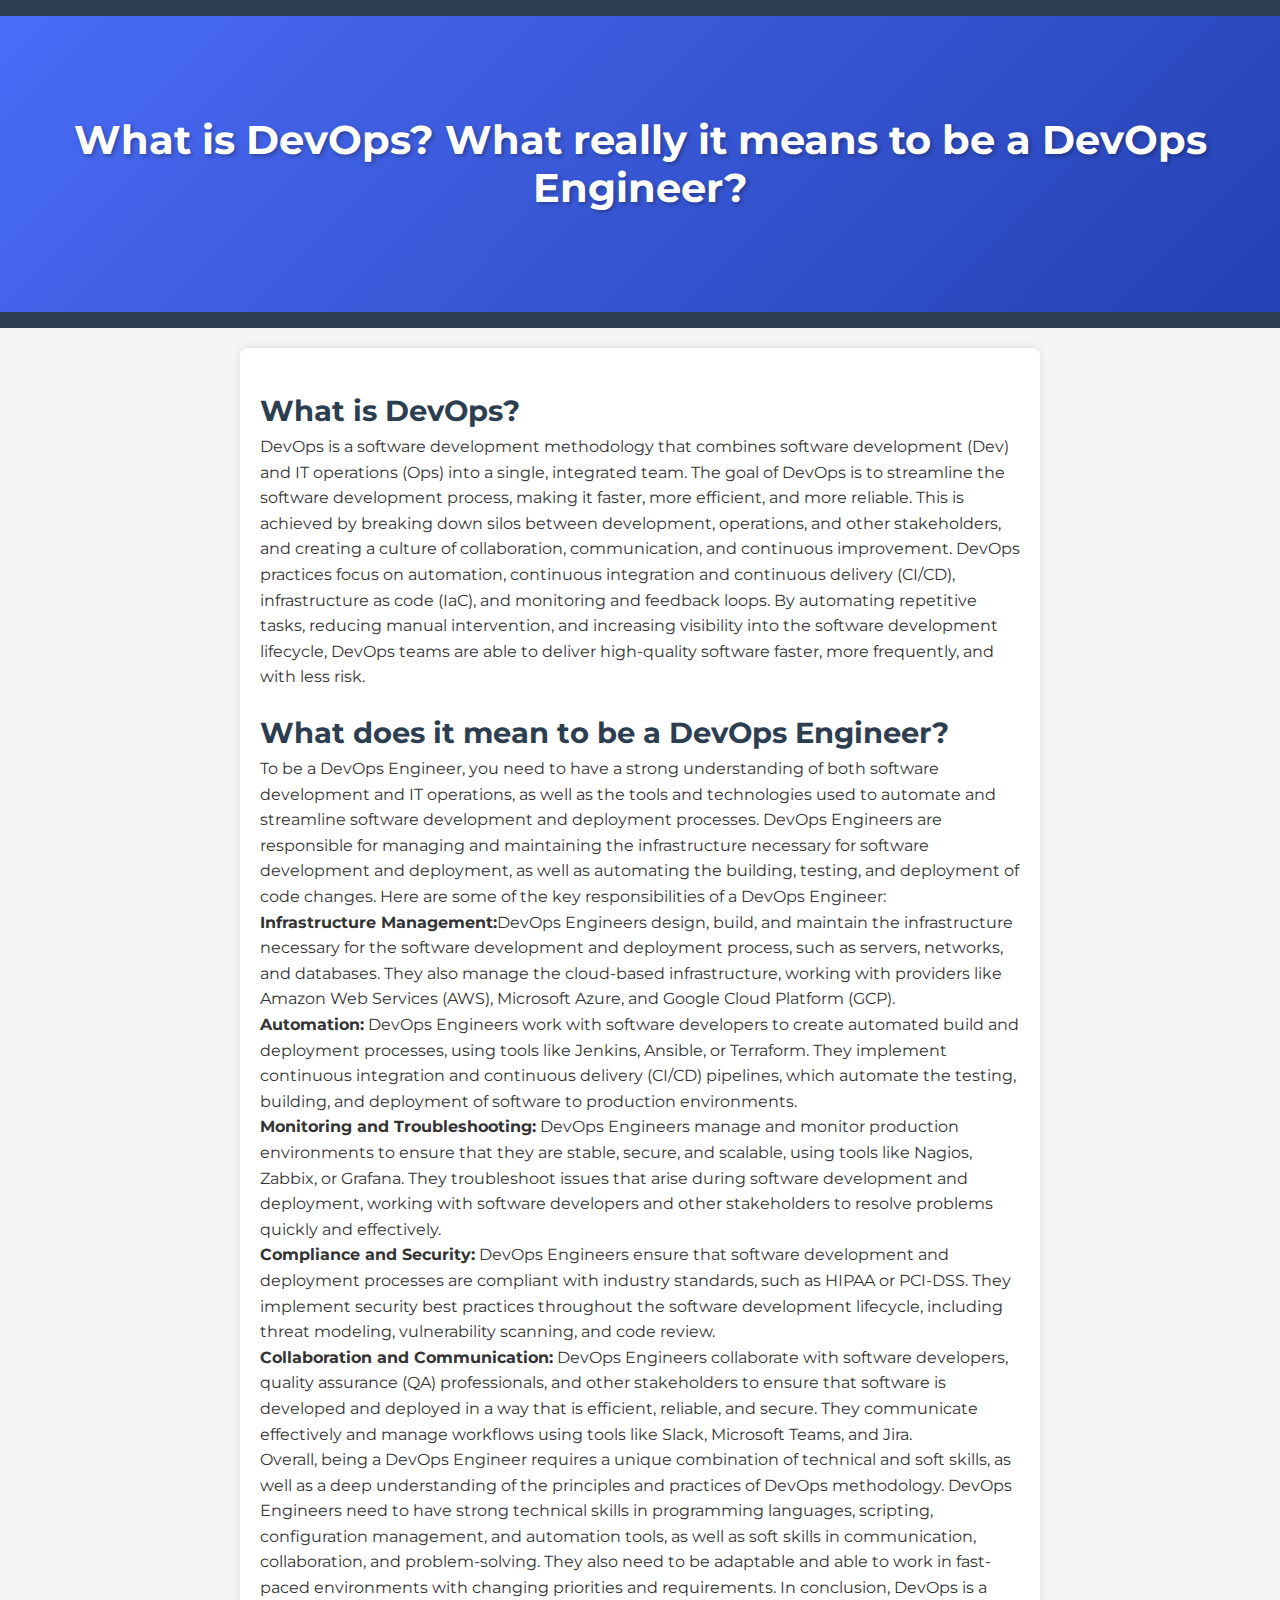
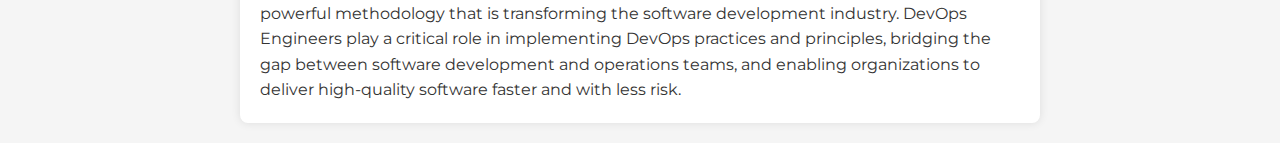
<file: article5.html>
<!DOCTYPE html>
<html lang="en">
<head>
    <meta charset="UTF-8">
    <meta name="viewport" content="width=device-width, initial-scale=1.0">
    <title>What is DevOps? What really it means to be a DevOps Engineer?</title>
    <link rel="stylesheet" href="styles.css">
    <link href="https://fonts.googleapis.com/css2?family=Montserrat:wght@400;700&display=swap" rel="stylesheet">
    <style>
      body {
            font-family: 'Montserrat', sans-serif;
            line-height: 1.6;
            background-color: #f5f5f5;
            margin: 0;
            padding: 0;
            color: #333; /* Default text color */
        }
        header {
            background-color: #2c3e50;
            color: white;
            text-align: center;
            padding: 1rem 0;
        }
        .hero h1 {
            font-size: 2.5em; /* Larger font size */
            margin: 0; /* Remove default margin */
            line-height: 1.2; /* Adjust line height for readability */
        }
        main {
            max-width: 800px;
            margin: 20px auto;
            padding: 20px;
            background-color: #fff;
            box-shadow: 0 0 10px rgba(0, 0, 0, 0.1);
            border-radius: 8px;
        }
        h2 {
            color: #2c3e50; /* Dark grey heading color */
            font-size: 1.8em; /* Adjust size as needed */
            margin-top: 20px; /* Add space above headings */
        }
        h3 {
            color: #2c3e50; /* Dark grey heading color */
            font-size: 1.4em; /* Adjust size as needed */
            margin-top: 15px; /* Add space above headings */
        }
        footer {
            text-align: center;
            padding: 1rem 0;
            background-color: #2c3e50;
            color: white;
            position: fixed;
            bottom: 0;
            width: 100%;
        }
    </style>
</head>
<body>
    <header>
        <div class="hero">
            <h1>What is DevOps? What really it means to be a DevOps Engineer?</h1>
        </div>
    </header>
    <main>
        <article>
            <section id="What is DevOps?">
                <h2>What is DevOps?</h2>
                <p>DevOps is a software development methodology that combines software development (Dev) and IT operations (Ops) into a single, integrated team. The goal of DevOps is to streamline the software development process, making it faster, more efficient, and more reliable. This is achieved by breaking down silos between development, operations, and other stakeholders, and creating a culture of collaboration, communication, and continuous improvement.

DevOps practices focus on automation, continuous integration and continuous delivery (CI/CD), infrastructure as code (IaC), and monitoring and feedback loops. By automating repetitive tasks, reducing manual intervention, and increasing visibility into the software development lifecycle, DevOps teams are able to deliver high-quality software faster, more frequently, and with less risk.</p>
            </section>

            <section id="What does it mean to be a DevOps Engineer?">
                <h2>What does it mean to be a DevOps Engineer?</h2>
                <p>To be a DevOps Engineer, you need to have a strong understanding of both software development and IT operations, as well as the tools and technologies used to automate and streamline software development and deployment processes. DevOps Engineers are responsible for managing and maintaining the infrastructure necessary for software development and deployment, as well as automating the building, testing, and deployment of code changes.
Here are some of the key responsibilities of a DevOps Engineer:</p>
                <ul>
                    <li><strong>Infrastructure Management:</strong>DevOps Engineers design, build, and maintain the infrastructure necessary for the software development and deployment process, such as servers, networks, and databases. They also manage the cloud-based infrastructure, working with providers like Amazon Web Services (AWS), Microsoft Azure, and Google Cloud Platform (GCP).</li>
                    <li><strong>Automation:</strong> DevOps Engineers work with software developers to create automated build and deployment processes, using tools like Jenkins, Ansible, or Terraform. They implement continuous integration and continuous delivery (CI/CD) pipelines, which automate the testing, building, and deployment of software to production environments.</li>
                    <li><strong>Monitoring and Troubleshooting:</strong> DevOps Engineers manage and monitor production environments to ensure that they are stable, secure, and scalable, using tools like Nagios, Zabbix, or Grafana. They troubleshoot issues that arise during software development and deployment, working with software developers and other stakeholders to resolve problems quickly and effectively.</li>
                    <li><strong>Compliance and Security:</strong> DevOps Engineers ensure that software development and deployment processes are compliant with industry standards, such as HIPAA or PCI-DSS. They implement security best practices throughout the software development lifecycle, including threat modeling, vulnerability scanning, and code review.</li>
                    <li><strong>Collaboration and Communication:</strong> DevOps Engineers collaborate with software developers, quality assurance (QA) professionals, and other stakeholders to ensure that software is developed and deployed in a way that is efficient, reliable, and secure. They communicate effectively and manage workflows using tools like Slack, Microsoft Teams, and Jira.</li>
                </ul>
                <p>Overall, being a DevOps Engineer requires a unique combination of technical and soft skills, as well as a deep understanding of the principles and practices of DevOps methodology. DevOps Engineers need to have strong technical skills in programming languages, scripting, configuration management, and automation tools, as well as soft skills in communication, collaboration, and problem-solving. They also need to be adaptable and able to work in fast-paced environments with changing priorities and requirements.

In conclusion, DevOps is a powerful methodology that is transforming the software development industry. DevOps Engineers play a critical role in implementing DevOps practices and principles, bridging the gap between software development and operations teams, and enabling organizations to deliver high-quality software faster and with less risk.</p>
            </section>
        </article>
    </main>
</body>
</html>
</file>
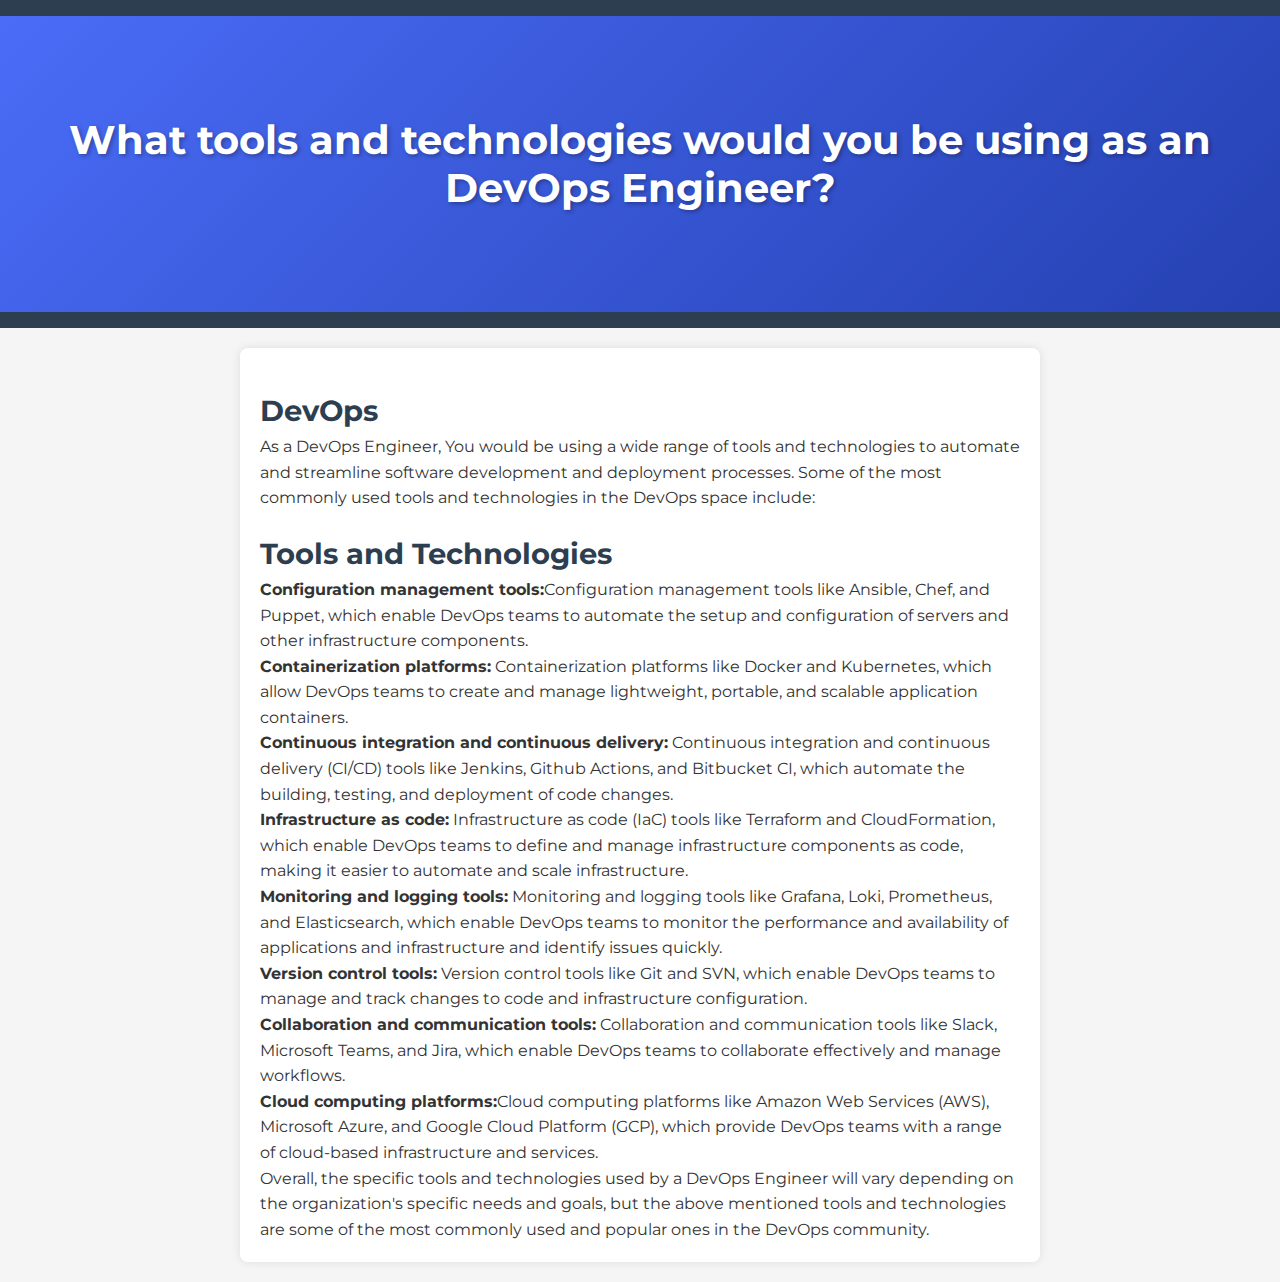
<file: article6.html>
<!DOCTYPE html>
<html lang="en">
<head>
    <meta charset="UTF-8">
    <meta name="viewport" content="width=device-width, initial-scale=1.0">
    <title>What tools and technologies would you be using as an DevOps Engineer?</title>
    <link rel="stylesheet" href="styles.css">
    <link href="https://fonts.googleapis.com/css2?family=Montserrat:wght@400;700&display=swap" rel="stylesheet">
    <style>
      body {
            font-family: 'Montserrat', sans-serif;
            line-height: 1.6;
            background-color: #f5f5f5;
            margin: 0;
            padding: 0;
            color: #333; /* Default text color */
        }
        header {
            background-color: #2c3e50;
            color: white;
            text-align: center;
            padding: 1rem 0;
        }
        .hero h1 {
            font-size: 2.5em; /* Larger font size */
            margin: 0; /* Remove default margin */
            line-height: 1.2; /* Adjust line height for readability */
        }
        main {
            max-width: 800px;
            margin: 20px auto;
            padding: 20px;
            background-color: #fff;
            box-shadow: 0 0 10px rgba(0, 0, 0, 0.1);
            border-radius: 8px;
        }
        h2 {
            color: #2c3e50; /* Dark grey heading color */
            font-size: 1.8em; /* Adjust size as needed */
            margin-top: 20px; /* Add space above headings */
        }
        h3 {
            color: #2c3e50; /* Dark grey heading color */
            font-size: 1.4em; /* Adjust size as needed */
            margin-top: 15px; /* Add space above headings */
        }
        footer {
            text-align: center;
            padding: 1rem 0;
            background-color: #2c3e50;
            color: white;
            position: fixed;
            bottom: 0;
            width: 100%;
        }
    </style>
</head>
<body>
    <header>
        <div class="hero">
            <h1>What tools and technologies would you be using as an DevOps Engineer?</h1>
        </div>
    </header>
    <main>
        <article>
            <section id="DevOps">
                <h2>DevOps</h2>
                <p>As a DevOps Engineer, You would be using a wide range of tools and technologies to automate and streamline software development and deployment processes. Some of the most commonly used tools and technologies in the DevOps space include:</p>
            </section>

            <section id="Tools and Technologies">
                <h2>Tools and Technologies</h2>
                <ul>
                    <li><strong>Configuration management tools:</strong>Configuration management tools like Ansible, Chef, and Puppet, which enable DevOps teams to automate the setup and configuration of servers and other infrastructure components.</li>
                    <li><strong>Containerization platforms:</strong> Containerization platforms like Docker and Kubernetes, which allow DevOps teams to create and manage lightweight, portable, and scalable application containers.</li>
                    <li><strong>Continuous integration and continuous delivery:</strong> Continuous integration and continuous delivery (CI/CD) tools like Jenkins, Github Actions, and Bitbucket CI, which automate the building, testing, and deployment of code changes.</li>
                    <li><strong>Infrastructure as code:</strong> Infrastructure as code (IaC) tools like Terraform and CloudFormation, which enable DevOps teams to define and manage infrastructure components as code, making it easier to automate and scale infrastructure.</li>
                    <li><strong>Monitoring and logging tools:</strong> Monitoring and logging tools like Grafana, Loki, Prometheus, and Elasticsearch, which enable DevOps teams to monitor the performance and availability of applications and infrastructure and identify issues quickly.</li>
                  <li><strong>Version control tools:</strong> Version control tools like Git and SVN, which enable DevOps teams to manage and track changes to code and infrastructure configuration.</li>
                  <li><strong>Collaboration and communication tools:</strong> Collaboration and communication tools like Slack, Microsoft Teams, and Jira, which enable DevOps teams to collaborate effectively and manage workflows.</li>
                  <li><strong>Cloud computing platforms:</strong>Cloud computing platforms like Amazon Web Services (AWS), Microsoft Azure, and Google Cloud Platform (GCP), which provide DevOps teams with a range of cloud-based infrastructure and services.</li>
                </ul>
                <p>Overall, the specific tools and technologies used by a DevOps Engineer will vary depending on the organization's specific needs and goals, but the above mentioned tools and technologies are some of the most commonly used and popular ones in the DevOps community.</p>
            </section>
        </article>
    </main>
</body>
</html>
</file>
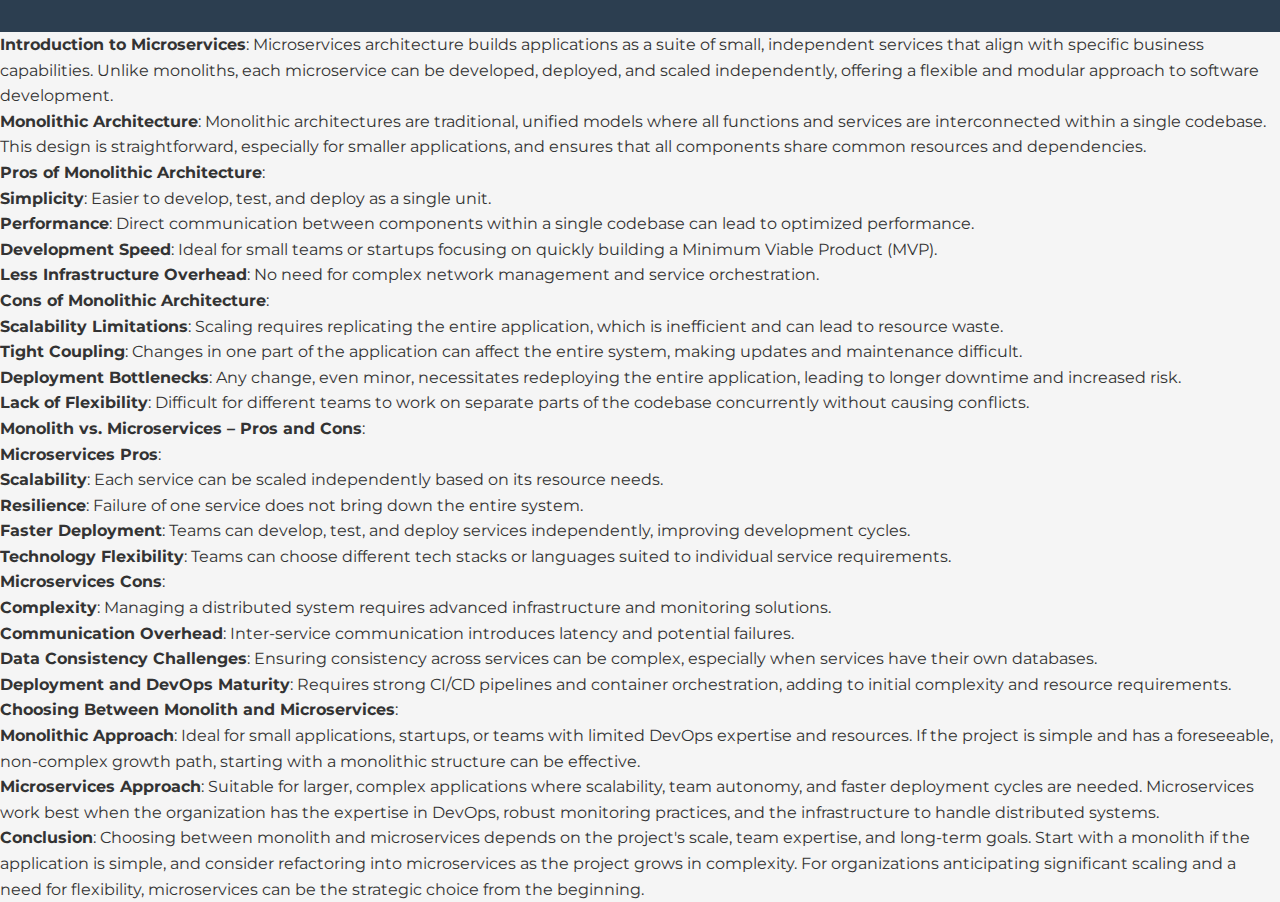
<file: summery1.html>
<!DOCTYPE html>
<html lang="en">
<head>
    <meta charset="UTF-8">
    <meta name="viewport" content="width=device-width, initial-scale=1.0">
    <title>My Journey to DevOps Engineering</title>
    <link rel="stylesheet" href="styles.css">
    <link href="https://fonts.googleapis.com/css2?family=Montserrat:wght@400;700&display=swap" rel="stylesheet">
    <style>
      body {
            font-family: 'Montserrat', sans-serif;
            line-height: 1.6;
            background-color: #f5f5f5;
            margin: 0;
            padding: 0;
            color: #333; /* Default text color */
        }
        header {
            background-color: #2c3e50;
            color: white;
            text-align: center;
            padding: 1rem 0;
        }
        .hero h1 {
            font-size: 2.5em; /* Larger font size */
            margin: 0; /* Remove default margin */
            line-height: 1.2; /* Adjust line height for readability */
        }
        main {
            max-width: 800px;
            margin: 20px auto;
            padding: 20px;
            background-color: #fff;
            box-shadow: 0 0 10px rgba(0, 0, 0, 0.1);
            border-radius: 8px;
        }
        h2 {
            color: #2c3e50; /* Dark grey heading color */
            font-size: 1.8em; /* Adjust size as needed */
            margin-top: 20px; /* Add space above headings */
        }
        h3 {
            color: #2c3e50; /* Dark grey heading color */
            font-size: 1.4em; /* Adjust size as needed */
            margin-top: 15px; /* Add space above headings */
        }
        footer {
            text-align: center;
            padding: 1rem 0;
            background-color: #2c3e50;
            color: white;
            position: fixed;
            bottom: 0;
            width: 100%;
        }
    </style>
<header>
    <title>Monolith vs Microservices</title>
</header>
<body>
    <p><strong>Introduction to Microservices</strong>: Microservices architecture builds applications as a suite of small, independent services that align with specific business capabilities. Unlike monoliths, each microservice can be developed, deployed, and scaled independently, offering a flexible and modular approach to software development.</p>
    
    <p><strong>Monolithic Architecture</strong>: Monolithic architectures are traditional, unified models where all functions and services are interconnected within a single codebase. This design is straightforward, especially for smaller applications, and ensures that all components share common resources and dependencies.</p>
    
    <p><strong>Pros of Monolithic Architecture</strong>:</p>
    <ul>
        <li><strong>Simplicity</strong>: Easier to develop, test, and deploy as a single unit.</li>
        <li><strong>Performance</strong>: Direct communication between components within a single codebase can lead to optimized performance.</li>
        <li><strong>Development Speed</strong>: Ideal for small teams or startups focusing on quickly building a Minimum Viable Product (MVP).</li>
        <li><strong>Less Infrastructure Overhead</strong>: No need for complex network management and service orchestration.</li>
    </ul>
    
    <p><strong>Cons of Monolithic Architecture</strong>:</p>
    <ul>
        <li><strong>Scalability Limitations</strong>: Scaling requires replicating the entire application, which is inefficient and can lead to resource waste.</li>
        <li><strong>Tight Coupling</strong>: Changes in one part of the application can affect the entire system, making updates and maintenance difficult.</li>
        <li><strong>Deployment Bottlenecks</strong>: Any change, even minor, necessitates redeploying the entire application, leading to longer downtime and increased risk.</li>
        <li><strong>Lack of Flexibility</strong>: Difficult for different teams to work on separate parts of the codebase concurrently without causing conflicts.</li>
    </ul>
    
    <p><strong>Monolith vs. Microservices – Pros and Cons</strong>:</p>
    <p><strong>Microservices Pros</strong>:</p>
    <ul>
        <li><strong>Scalability</strong>: Each service can be scaled independently based on its resource needs.</li>
        <li><strong>Resilience</strong>: Failure of one service does not bring down the entire system.</li>
        <li><strong>Faster Deployment</strong>: Teams can develop, test, and deploy services independently, improving development cycles.</li>
        <li><strong>Technology Flexibility</strong>: Teams can choose different tech stacks or languages suited to individual service requirements.</li>
    </ul>
    
    <p><strong>Microservices Cons</strong>:</p>
    <ul>
        <li><strong>Complexity</strong>: Managing a distributed system requires advanced infrastructure and monitoring solutions.</li>
        <li><strong>Communication Overhead</strong>: Inter-service communication introduces latency and potential failures.</li>
        <li><strong>Data Consistency Challenges</strong>: Ensuring consistency across services can be complex, especially when services have their own databases.</li>
        <li><strong>Deployment and DevOps Maturity</strong>: Requires strong CI/CD pipelines and container orchestration, adding to initial complexity and resource requirements.</li>
    </ul>
    
    <p><strong>Choosing Between Monolith and Microservices</strong>:</p>
    <p><strong>Monolithic Approach</strong>: Ideal for small applications, startups, or teams with limited DevOps expertise and resources. If the project is simple and has a foreseeable, non-complex growth path, starting with a monolithic structure can be effective.</p>
    
    <p><strong>Microservices Approach</strong>: Suitable for larger, complex applications where scalability, team autonomy, and faster deployment cycles are needed. Microservices work best when the organization has the expertise in DevOps, robust monitoring practices, and the infrastructure to handle distributed systems.</p>
    
    <p><strong>Conclusion</strong>: Choosing between monolith and microservices depends on the project's scale, team expertise, and long-term goals. Start with a monolith if the application is simple, and consider refactoring into microservices as the project grows in complexity. For organizations anticipating significant scaling and a need for flexibility, microservices can be the strategic choice from the beginning.</p>
</body>
</html>
</file>
<file: styles.css>
/* Global styles */
:root {
    --primary-color: #4a6cf7;
    --secondary-color: #6c757d;
    --dark-color: #2c3e50;
    --light-color: #f8f9fa;
    --success-color: #28a745;
    --danger-color: #dc3545;
    --box-shadow: 0 5px 15px rgba(0, 0, 0, 0.1);
    --transition: all 0.3s ease;
}

* {
    margin: 0;
    padding: 0;
    box-sizing: border-box;
}

body {
    font-family: 'Poppins', sans-serif;
    line-height: 1.6;
    color: #333;
    background-color: #f9f9f9;
}

a {
    text-decoration: none;
    color: var(--primary-color);
    transition: var(--transition);
}

a:hover {
    color: #3a5bd9;
}

ul {
    list-style: none;
}

img {
    max-width: 100%;
}

.container {
    max-width: 1200px;
    margin: 0 auto;
    padding: 0 20px;
}

.section-title {
    font-size: 2.5rem;
    text-align: center;
    margin-bottom: 3rem;
    color: var(--dark-color);
    position: relative;
    padding-bottom: 15px;
}

.section-title::after {
    content: '';
    position: absolute;
    bottom: 0;
    left: 50%;
    transform: translateX(-50%);
    width: 80px;
    height: 4px;
    background-color: var(--primary-color);
    border-radius: 2px;
}

/* Header styles */
header {
    position: relative;
}

.hero {
    background: linear-gradient(135deg, #4a6cf7 0%, #2541b2 100%);
    color: white;
    padding: 100px 0;
    text-align: center;
    position: relative;
    overflow: hidden;
}

.hero::before {
    content: '';
    position: absolute;
    top: 0;
    left: 0;
    width: 100%;
    height: 100%;
    background: url('https://images.unsplash.com/photo-1451187580459-43490279c0fa?ixlib=rb-1.2.1&auto=format&fit=crop&w=1350&q=80') no-repeat center center/cover;
    opacity: 0.1;
    z-index: 0;
}

.hero-content {
    position: relative;
    z-index: 1;
    max-width: 800px;
    margin: 0 auto;
}

.hero h1 {
    font-size: 3.5rem;
    font-weight: 700;
    margin-bottom: 10px;
    text-shadow: 2px 2px 4px rgba(0, 0, 0, 0.3);
}

.hero h2 {
    font-size: 1.8rem;
    font-weight: 400;
    margin-bottom: 30px;
    opacity: 0.9;
}

.contact-info {
    margin-bottom: 30px;
}

.contact-info p {
    margin: 10px 0;
    font-size: 1.1rem;
}

.contact-info i {
    margin-right: 10px;
    color: rgba(255, 255, 255, 0.9);
}

.social-links {
    display: flex;
    justify-content: center;
    gap: 20px;
}

.social-links a {
    display: inline-block;
    width: 40px;
    height: 40px;
    line-height: 40px;
    text-align: center;
    background-color: rgba(255, 255, 255, 0.2);
    color: white;
    border-radius: 50%;
    transition: var(--transition);
}

.social-links a:hover {
    background-color: white;
    color: var(--primary-color);
    transform: translateY(-5px);
}

/* About section */
#about {
    padding: 80px 0;
    background-color: white;
}

.about-content {
    display: flex;
    flex-wrap: wrap;
    gap: 40px;
    align-items: center;
}

.about-text {
    flex: 1;
    min-width: 300px;
}

.about-text p {
    margin-bottom: 20px;
    font-size: 1.1rem;
    color: #555;
}

.skills {
    flex: 1;
    min-width: 300px;
}

.skills h3 {
    font-size: 1.5rem;
    margin-bottom: 20px;
    color: var(--dark-color);
}

.skill-tags {
    display: flex;
    flex-wrap: wrap;
    gap: 10px;
}

.skill-tags span {
    background-color: #e9ecef;
    color: var(--dark-color);
    padding: 8px 15px;
    border-radius: 30px;
    font-size: 0.9rem;
    transition: var(--transition);
}

.skill-tags span:hover {
    background-color: var(--primary-color);
    color: white;
    transform: translateY(-3px);
}

/* Blog sections */
#featured-blogs, #all-blogs {
    padding: 80px 0;
}

#featured-blogs {
    background-color: #f8f9fa;
}

.blog-grid {
    display: grid;
    grid-template-columns: repeat(auto-fill, minmax(350px, 1fr));
    gap: 30px;
}

.blog-card {
    background-color: white;
    border-radius: 10px;
    overflow: hidden;
    box-shadow: var(--box-shadow);
    transition: var(--transition);
}

.blog-card:hover {
    transform: translateY(-10px);
    box-shadow: 0 15px 30px rgba(0, 0, 0, 0.15);
}

.blog-card.featured {
    grid-column: span 2;
    display: flex;
    flex-direction: column;
}

.blog-image {
    height: 200px;
    background-size: cover;
    background-position: center;
    position: relative;
}

.blog-category {
    position: absolute;
    top: 20px;
    left: 20px;
    background-color: var(--primary-color);
    color: white;
    padding: 5px 15px;
    border-radius: 30px;
    font-size: 0.8rem;
    font-weight: 500;
}

.blog-content {
    padding: 25px;
}

.blog-content h3 {
    font-size: 1.5rem;
    margin-bottom: 15px;
    color: var(--dark-color);
}

.blog-content p {
    color: #666;
    margin-bottom: 20px;
}

.blog-meta {
    display: flex;
    justify-content: space-between;
    align-items: center;
    color: #888;
    font-size: 0.9rem;
}

.read-more {
    color: var(--primary-color);
    font-weight: 500;
    display: flex;
    align-items: center;
    gap: 5px;
}

.read-more i {
    transition: var(--transition);
}

.read-more:hover i {
    transform: translateX(5px);
}

/* Contact section */
#contact {
    padding: 80px 0;
    background-color: white;
}

.contact-container {
    display: flex;
    flex-wrap: wrap;
    gap: 40px;
}

.contact-info-card {
    flex: 1;
    min-width: 300px;
    background-color: var(--primary-color);
    color: white;
    padding: 40px;
    border-radius: 10px;
    box-shadow: var(--box-shadow);
}

.contact-item {
    display: flex;
    align-items: center;
    margin-bottom: 25px;
}

.contact-item i {
    font-size: 1.5rem;
    margin-right: 15px;
    color: rgba(255, 255, 255, 0.9);
}

.contact-form {
    flex: 2;
    min-width: 300px;
}

.form-group {
    margin-bottom: 20px;
}

.form-group input,
.form-group textarea {
    width: 100%;
    padding: 15px;
    border: 1px solid #ddd;
    border-radius: 5px;
    font-family: 'Poppins', sans-serif;
    font-size: 1rem;
    transition: var(--transition);
}

.form-group input:focus,
.form-group textarea:focus {
    outline: none;
    border-color: var(--primary-color);
    box-shadow: 0 0 0 3px rgba(74, 108, 247, 0.2);
}

.form-group textarea {
    height: 150px;
    resize: vertical;
}

.btn {
    display: inline-block;
    background-color: var(--primary-color);
    color: white;
    padding: 12px 30px;
    border: none;
    border-radius: 5px;
    font-size: 1rem;
    font-weight: 500;
    cursor: pointer;
    transition: var(--transition);
}

.btn:hover {
    background-color: #3a5bd9;
    transform: translateY(-3px);
}

/* Footer */
footer {
    background-color: var(--dark-color);
    color: white;
    padding: 60px 0 20px;
}

.footer-content {
    display: flex;
    flex-wrap: wrap;
    justify-content: space-between;
    gap: 40px;
    margin-bottom: 40px;
}

.footer-logo h3 {
    font-size: 1.8rem;
    margin-bottom: 10px;
}

.footer-links h4,
.footer-social h4 {
    font-size: 1.2rem;
    margin-bottom: 20px;
    position: relative;
    padding-bottom: 10px;
}

.footer-links h4::after,
.footer-social h4::after {
    content: '';
    position: absolute;
    bottom: 0;
    left: 0;
    width: 40px;
    height: 3px;
    background-color: var(--primary-color);
}

.footer-links ul li {
    margin-bottom: 10px;
}

.footer-links ul li a {
    color: #bbb;
    transition: var(--transition);
}

.footer-links ul li a:hover {
    color: white;
    padding-left: 5px;
}

.social-icons {
    display: flex;
    gap: 15px;
}

.social-icons a {
    display: inline-block;
    width: 40px;
    height: 40px;
    line-height: 40px;
    text-align: center;
    background-color: rgba(255, 255, 255, 0.1);
    color: white;
    border-radius: 50%;
    transition: var(--transition);
}

.social-icons a:hover {
    background-color: var(--primary-color);
    transform: translateY(-5px);
}

.footer-bottom {
    text-align: center;
    padding-top: 20px;
    border-top: 1px solid rgba(255, 255, 255, 0.1);
}

/* Responsive styles */
@media (max-width: 992px) {
    .blog-card.featured {
        grid-column: span 1;
    }
}

@media (max-width: 768px) {
    .hero h1 {
        font-size: 2.5rem;
    }
    
    .hero h2 {
        font-size: 1.5rem;
    }
    
    .section-title {
        font-size: 2rem;
    }
    
    .about-content,
    .contact-container {
        flex-direction: column;
    }
    
    .footer-content {
        flex-direction: column;
        gap: 30px;
    }
}

@media (max-width: 576px) {
    .hero {
        padding: 60px 0;
    }
    
    .hero h1 {
        font-size: 2rem;
    }
    
    .blog-grid {
        grid-template-columns: 1fr;
    }
}
</file>
